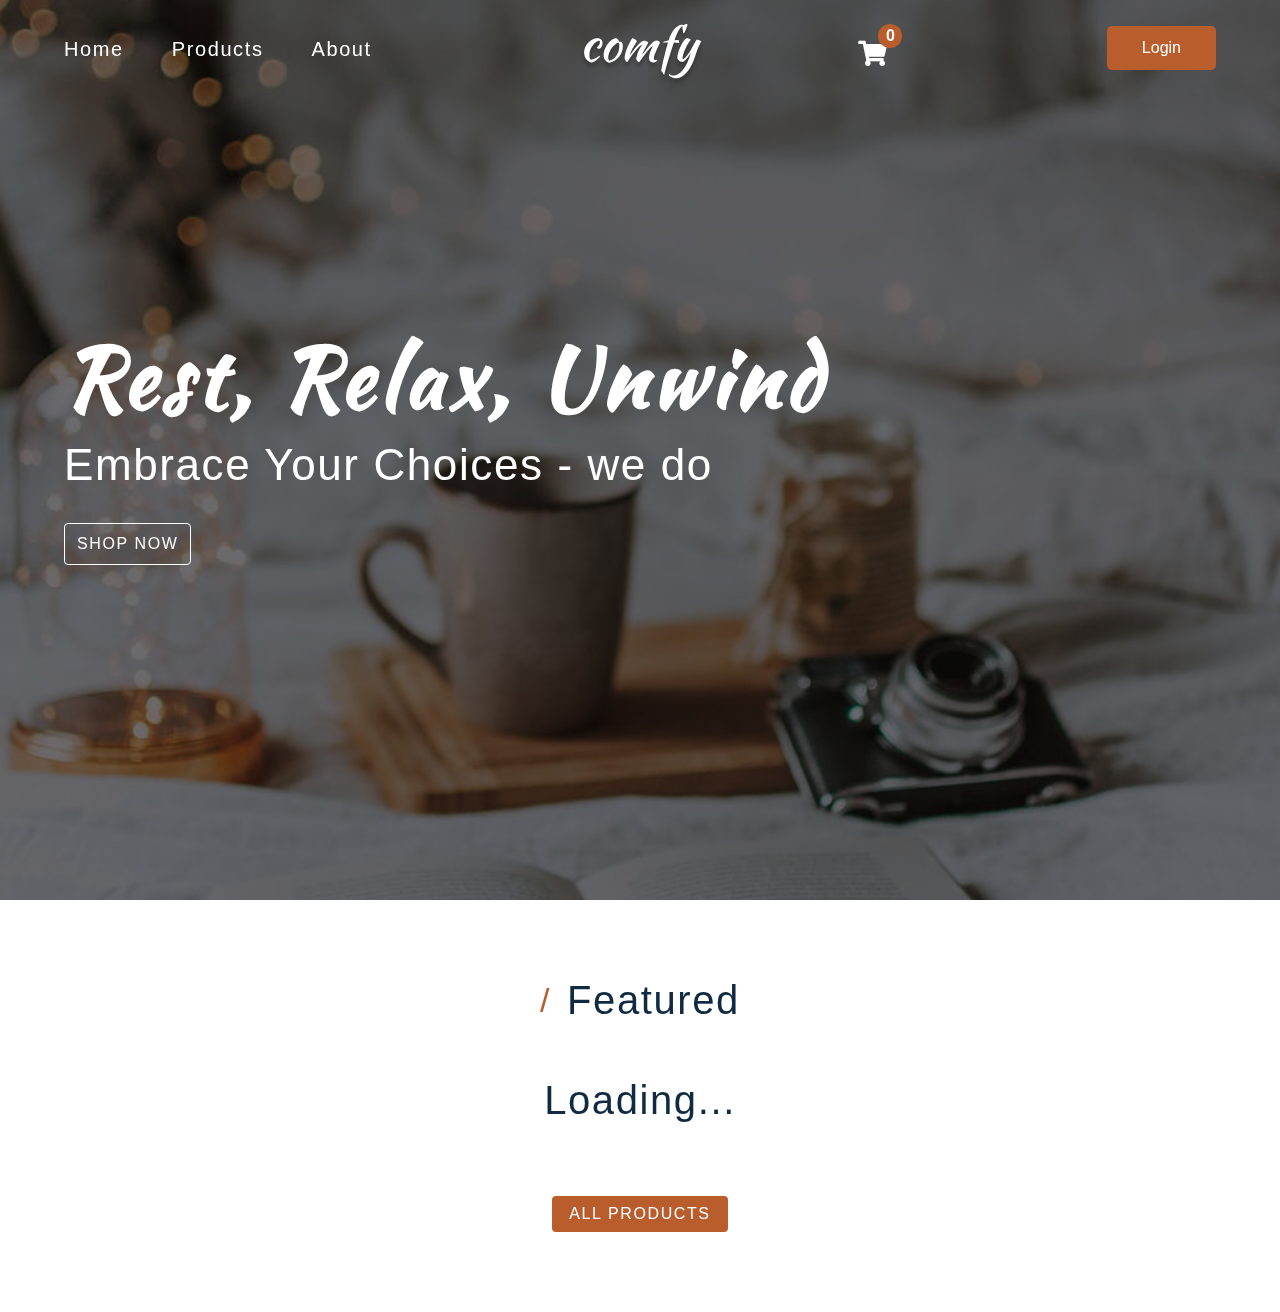
<file: index.html>
<!DOCTYPE html>
<html lang="en">
  <head>
    <meta charset="UTF-8" />
    <meta name="viewport" content="width=device-width, initial-scale=1.0" />
    <!-- font-awesome -->
    <link
      rel="stylesheet"
      href="https://cdnjs.cloudflare.com/ajax/libs/font-awesome/5.14.0/css/all.min.css"
    />

    <!-- styles css -->
    <link rel="stylesheet" href="styles.css" />
    <title>Home | Comfy</title>
  </head>
  <body>
    <!-- navbar -->
    <nav class="navbar">
      <div class="nav-center">
        <!-- links -->
        <button class="toggle-nav">
          <i class="fas fa-bars"></i>
        </button>
        <ul class="nav-links">
          <li>
            <a href="index.html" class="nav-link">Home</a>
          </li>
          <li>
            <a href="products.html" class="nav-link">Products</a>
          </li>
          <li>
            <a href="about.html" class="nav-link">About</a>
          </li>
        </ul>
        <!-- logo -->
        <a href="index.html"><img src="./images/logo-white.svg" class="nav-logo" alt="logo"></a>
        <!-- cart -->
        <div class="toggle-container">
          <button class="toggle-cart">
            <i class="fas fa-shopping-cart"></i>
          </button>
          <span class="cart-item-count">1</span>
        </div>
        <a class="login" href="login.html" target="_blank">Login</a>
      </div>
    </nav>

    <!-- hero -->
    <section class="hero">
      <div class="hero-container">
        <h1 class="text-slanted">
          rest, relax, unwind
        </h1>
        <h3>Embrace Your Choices - we do</h3>
        <a href="products.html" class="hero-btn">Shop Now</a>
      </div>
    </section>

    <!-- sidebar -->
    <div class="sidebar-overlay">
      <aside class="sidebar">
        <!-- close -->
        <button class="sidebar-close">
          <i class="fas fa-times"></i>
        </button>
        <!-- links --> 
        <ul class="sidebar-links">
          <li>
            <a href="index.html" class="sidebar-link">
              <i class="fas fa-home fa-fw"></i>
              home
            </a>
          </li>
          <li>
            <a href="products.html" class="sidebar-link">
              <i class="fas fa-couch fa-fw"></i>
              products
            </a>
          </li>
          <li>
            <a href="about.html" class="sidebar-link">
              <i class="fas fa-book fa-fw"></i>
              about
            </a>
          </li>
        </ul>
      </aside>
    </div>
    <!-- cart -->
    <div class="cart-overlay">
      <aside class="cart">
        <button class="cart-close">
          <i class="fas fa-times"></i>
        </button>
        <header>
          <h3 class="text-slanted">your bag</h3>
        </header>
        <!-- cart items -->
        <div class="cart-items">
          <!-- <article class="cart-item" data-id="">
            <img src="./images/main-bcg.jpeg" class="cart-item-img" alt="name">
            
            <div>
              <h4 class="cart-item-name">high-back bench</h4>
              <p class="cart-item-price">$13.99</p>
              <button class="cart-item-remove-btn">remove</button>
            </div>

           
            <div>
              <button class="cart-item-increase-btn">
                <i class="fas fa-chevron-up"></i>
              </button>
              <p class="cart-item-amount">1</p>
              <button class="cart-item-decrease-btn">
                <i class="fas fa-chevron-down"></i>
              </button>
            </div>
          </article> -->
        </div>
        <!-- footer -->
        <footer>
          <h3 class="cart-total text-slanted">total : $13.99</h3>
          <button class="cart-checkout btn">checkout</button>
        </footer>
      </aside>
    </div>

    <!-- featured products -->
    <section class="section featured">
      <div class="title">
        <h2><span>/</span>Featured</h2>
      </div>
      <div class="featured-center section-center">
        <h2 class="section-loading">loading...</h2>
        <!-- single product -->
        <!-- <article class="product">
          <div class="product-container">
            <img src="./images/main-bcg.jpeg" class="product-img img"alt="">
            
            <div class="product-icons">
              <a href="product.html?id=1" class="product-icon">
                <i class="fas fa-search"></i>
              </a>
              <button class="product-cart-btn product-icon" data-id="1">
                <i class="fas fa-shopping-cart"></i>
              </button>
            </div>
          </div>
          <footer>
            <p class="product-name">Name</p>
            <h4 class="product-price">$9.99</h4>
          </footer>
        </article> -->
        <!-- end single product -->
      </div>
      <a href="products.html" class="btn">All products</a>
    </section>
    <script type="module" src="index.js"></script>
  </body>
</html>
</file>
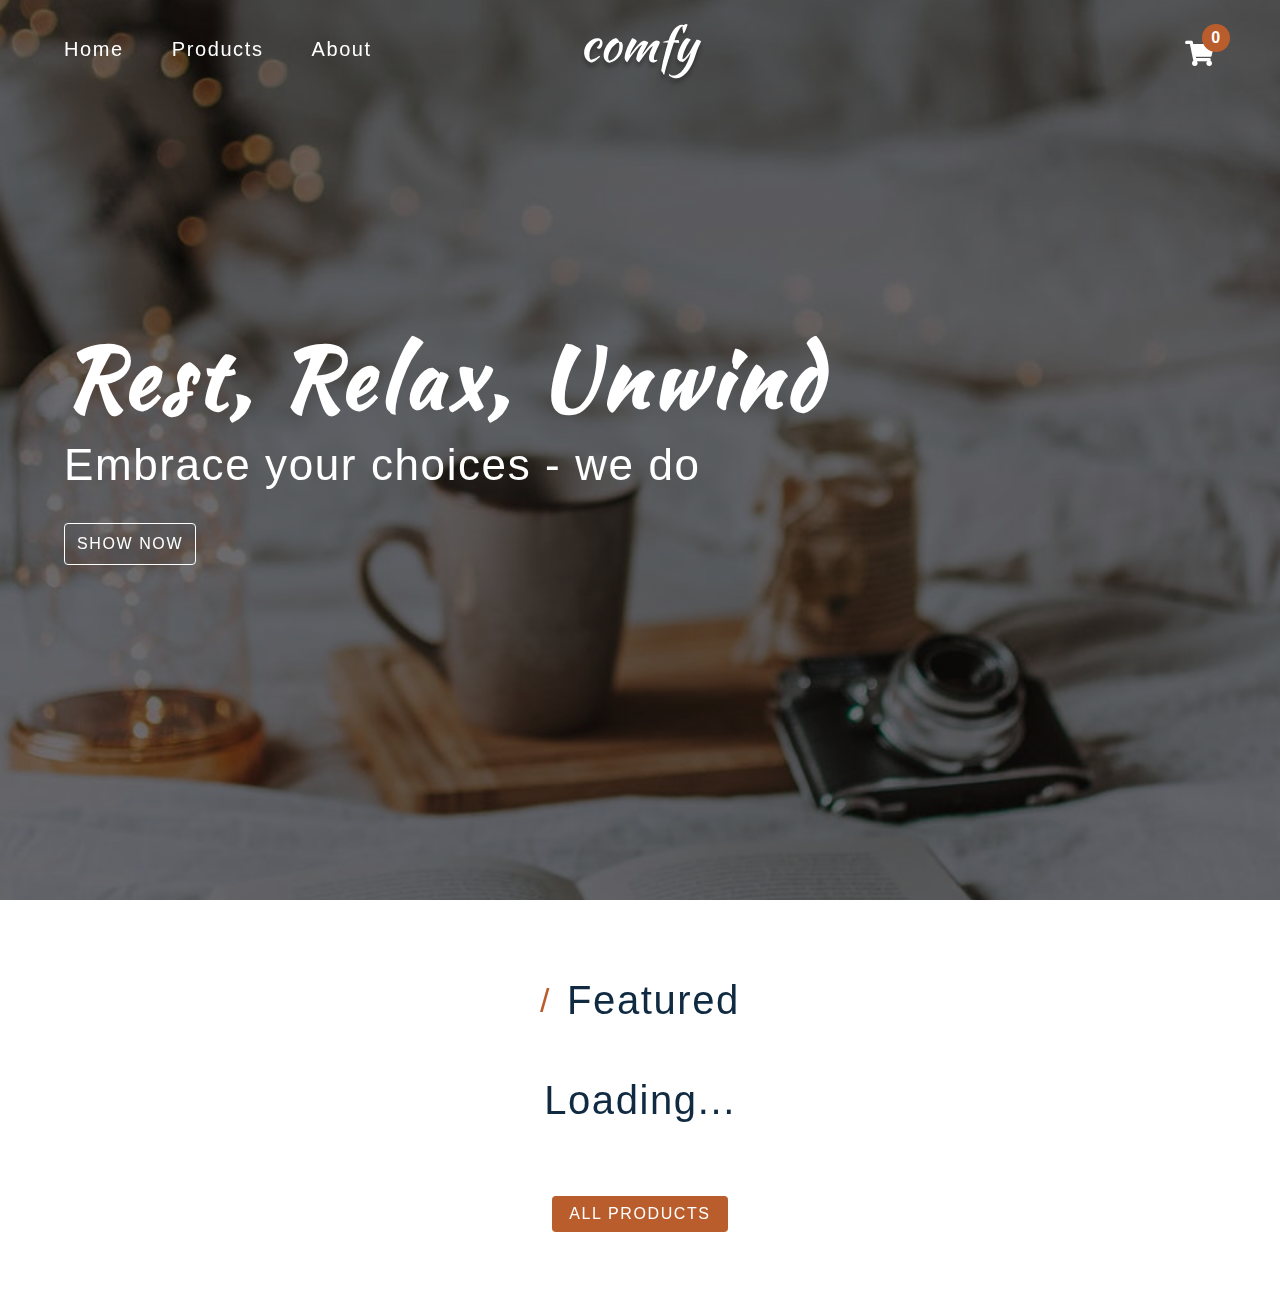
<file: final/index.html>
<!DOCTYPE html>
<html lang="en">
  <head>
    <meta charset="UTF-8" />
    <meta name="viewport" content="width=device-width, initial-scale=1.0" />
    <!-- font-awesome -->
    <link
      rel="stylesheet"
      href="https://cdnjs.cloudflare.com/ajax/libs/font-awesome/5.14.0/css/all.min.css"
    />

    <!-- styles css -->
    <link rel="stylesheet" href="styles.css" />
    <title>Home | Comfy</title>
  </head>
  <body>
    <!-- navbar -->
    <nav class="navbar">
      <div class="nav-center">
        <!-- links -->
        <div>
          <button class="toggle-nav">
            <i class="fas fa-bars"></i>
          </button>
          <ul class="nav-links">
            <li>
              <a href="index.html" class="nav-link">
                home
              </a>
            </li>
            <li>
              <a href="products.html" class="nav-link">
                products
              </a>
            </li>
            <li>
              <a href="about.html" class="nav-link">
                about
              </a>
            </li>
          </ul>
        </div>
        <!-- logo -->
        <img src="./images/logo-white.svg" class="nav-logo" alt="logo" />
        <!-- cart icon -->
        <div class="toggle-container">
          <button class="toggle-cart">
            <i class="fas fa-shopping-cart"></i>
          </button>
          <span class="cart-item-count">1</span>
        </div>
      </div>
    </nav>
    <!-- hero -->
    <section class="hero">
      <div class="hero-container">
        <h1 class="text-slanted">
          rest, relax, unwind
        </h1>
        <h3>Embrace your choices - we do</h3>
        <a href="products.html" class="hero-btn">
          show now
        </a>
      </div>
    </section>
    <!-- sidebar -->
    <div class="sidebar-overlay">
      <aside class="sidebar">
        <!-- close -->
        <button class="sidebar-close">
          <i class="fas fa-times"></i>
        </button>
        <!-- links -->
        <ul class="sidebar-links">
          <li>
            <a href="index.html" class="sidebar-link">
              <i class="fas fa-home fa-fw"></i>
              home
            </a>
          </li>
          <li>
            <a href="products.html" class="sidebar-link">
              <i class="fas fa-couch fa-fw"></i>
              products
            </a>
          </li>
          <li>
            <a href="about.html" class="sidebar-link">
              <i class="fas fa-book fa-fw"></i>
              about
            </a>
          </li>
        </ul>
      </aside>
    </div>
    <!-- cart -->
    <div class="cart-overlay">
      <aside class="cart">
        <button class="cart-close">
          <i class="fas fa-times"></i>
        </button>
        <header>
          <h3 class="text-slanted">your bag</h3>
        </header>
        <!-- cart items -->
        <div class="cart-items"></div>
        <!-- footer -->
        <footer>
          <h3 class="cart-total text-slanted">
            total : $12.99
          </h3>
          <button class="cart-checkout btn">checkout</button>
        </footer>
      </aside>
    </div>
    <!-- featured products -->
    <section class="section featured">
      <div class="title">
        <h2><span>/</span> featured</h2>
      </div>
      <div class="featured-center section-center">
        <h2 class="section-loading">
          loading...
        </h2>
        <!-- single product -->
        <!-- <article class="product">
          <div class="product-container">
            <img src="./images/main-bcg.jpeg" class="product-img img" alt="" />
           
            <div class="product-icons">
              <a href="product.html?id=1" class="product-icon">
                <i class="fas fa-search"></i>
              </a>
              <button class="product-cart-btn product-icon" data-id="1">
                <i class="fas fa-shopping-cart"></i>
              </button>
            </div>
          </div>
          <footer>
            <p class="product-name">name</p>
            <h4 class="product-price">$9.99</h4>
          </footer>
        </article> -->
        <!-- end of single product -->
      </div>
      <a href="products.html" class="btn">
        all products
      </a>
    </section>
    <script type="module" src="index.js"></script>
  </body>
</html>
</file>
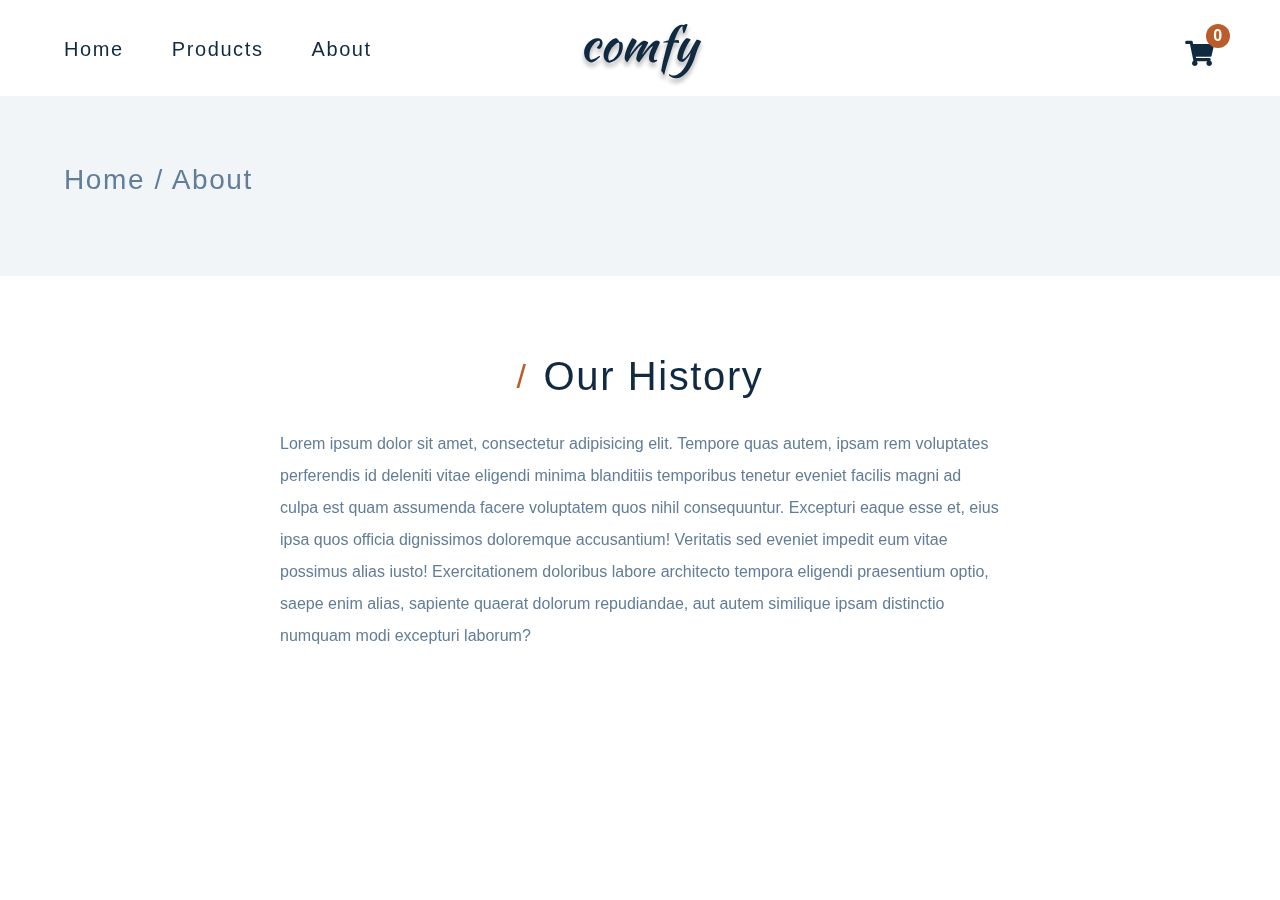
<file: about.html>
<!DOCTYPE html>
<html lang="en">
  <head>
    <meta charset="UTF-8" />
    <meta name="viewport" content="width=device-width, initial-scale=1.0" />
    <title>About | Comfy</title>
    <!-- font-awesome -->
    <link
      rel="stylesheet"
      href="https://cdnjs.cloudflare.com/ajax/libs/font-awesome/5.14.0/css/all.min.css"
    />

    <!-- styles css -->
    <link rel="stylesheet" href="styles.css" />
  </head>

  <body>
    <!-- navbar -->
    <nav class="navbar page">
      <div class="nav-center">
        <!-- links -->
        <button class="toggle-nav">
          <i class="fas fa-bars"></i>
        </button>
        <ul class="nav-links">
          <li>
            <a href="index.html" class="nav-link">Home</a>
          </li>
          <li>
            <a href="products.html" class="nav-link">Products</a>
          </li>
          <li>
            <a href="about.html" class="nav-link">About</a>
          </li>
        </ul>
        <!-- logo -->
        <a href="index.html"><img src="./images/logo-black.svg" class="nav-logo" alt="logo"></a>
        <!-- cart -->
        <div class="toggle-container">
          <button class="toggle-cart">
            <i class="fas fa-shopping-cart"></i>
          </button>
          <span class="cart-item-count">1</span>
        </div>
      </div>
    </nav>

    <!-- hero -->
    <section class="page-hero">
      <div class="section-center">
        <h3 class="page-hero-title">Home / About</h3>
      </div>
    </section>

    <!-- sidebar -->
    <div class="sidebar-overlay">
      <aside class="sidebar">
        <!-- close -->
        <button class="sidebar-close">
          <i class="fas fa-times"></i>
        </button>
        <!-- links --> 
        <ul class="sidebar-links">
          <li>
            <a href="index.html" class="sidebar-link">
              <i class="fas fa-home fa-fw"></i>
              home
            </a>
          </li>
          <li>
            <a href="products.html" class="sidebar-link">
              <i class="fas fa-couch fa-fw"></i>
              products
            </a>
          </li>
          <li>
            <a href="about.html" class="sidebar-link">
              <i class="fas fa-book fa-fw"></i>
              about
            </a>
          </li>
        </ul>
      </aside>
    </div>
    <!-- cart -->
    <div class="cart-overlay">
      <aside class="cart">
        <button class="cart-close">
          <i class="fas fa-times"></i>
        </button>
        <header>
          <h3 class="text-slanted">your bag</h3>
        </header>
        <!-- cart items -->
        <div class="cart-items">
          
          <!-- <article class="cart-item" data-id="">
            <img src="./images/main-bcg.jpeg" class="cart-item-img" alt="name">
            
            <div>
              <h4 class="cart-item-name">high-back bench</h4>
              <p class="cart-item-price">$13.99</p>
              <button class="cart-item-remove-btn">remove</button>
            </div>

           
            <div>
              <button class="cart-item-increase-btn">
                <i class="fas fa-chevron-up"></i>
              </button>
              <p class="cart-item-amount">1</p>
              <button class="cart-item-decrease-btn">
                <i class="fas fa-chevron-down"></i>
              </button>
            </div>
          </article> -->
          
        </div>
        <!-- footer -->
        <footer>
          <h3 class="cart-total text-slanted">total : $13.99</h3>
          <button class="cart-checkout btn">checkout</button>
        </footer>
      </aside>
    </div>

    <section class="section section-center about-page">
      <div class="title">
        <h2><span>/</span>our history</h2>
      </div>
      <p class="about-text">
        Lorem ipsum dolor sit amet, consectetur adipisicing elit. Tempore quas autem, ipsam rem voluptates perferendis id deleniti vitae eligendi minima blanditiis temporibus tenetur eveniet facilis magni ad culpa est quam assumenda facere voluptatem quos nihil consequuntur. Excepturi eaque esse et, eius ipsa quos officia dignissimos doloremque accusantium! Veritatis sed eveniet impedit eum vitae possimus alias iusto! Exercitationem doloribus labore architecto tempora eligendi praesentium optio, saepe enim alias, sapiente quaerat dolorum repudiandae, aut autem similique ipsam distinctio numquam modi excepturi laborum?
      </p>
    </section>
    <script type="module" src="./src/pages/about.js"></script>
  </body>
</html>
</file>
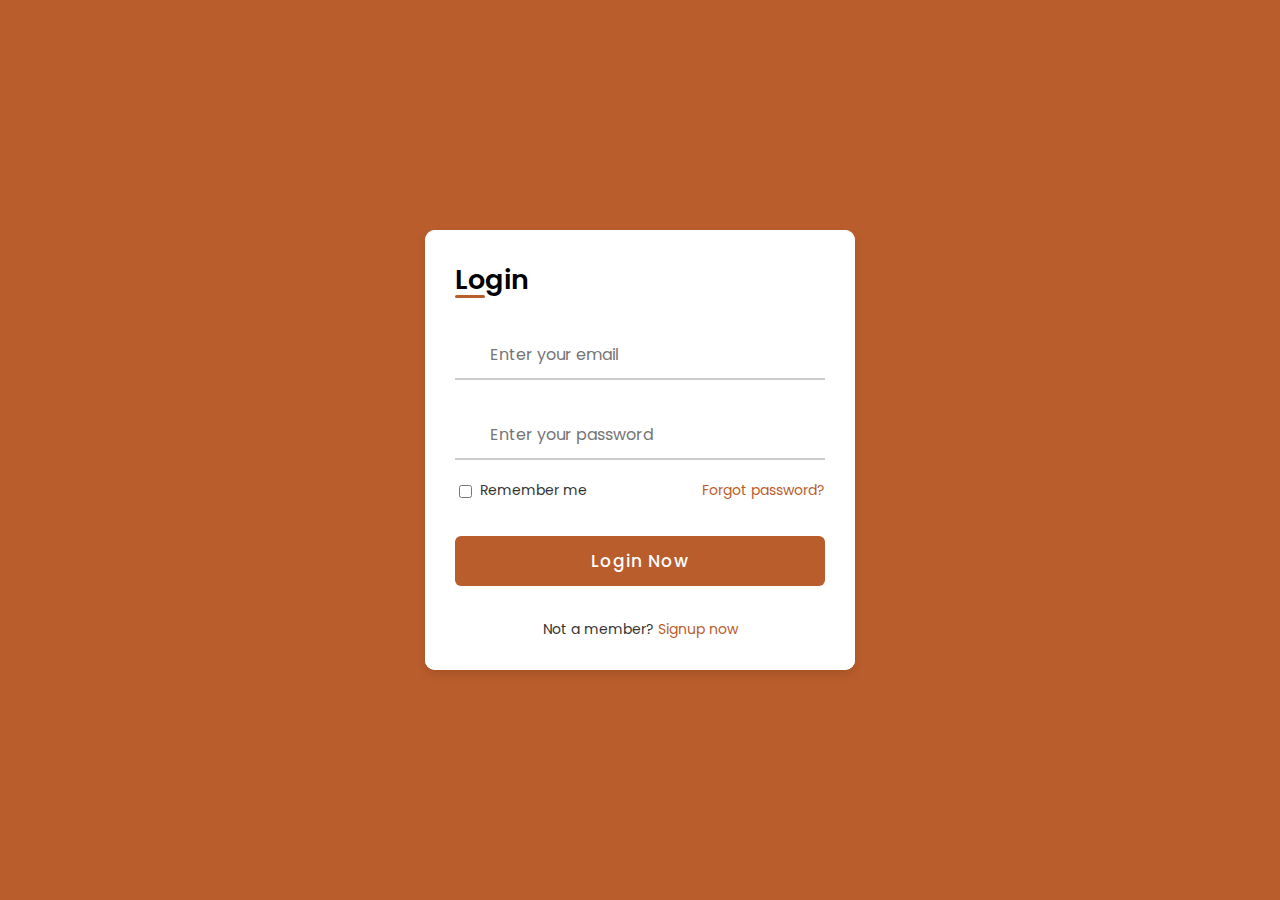
<file: login.html>
<!DOCTYPE html>
<html lang="en">
<head>
    <meta charset="UTF-8">
    <meta http-equiv="X-UA-Compatible" content="IE=edge">
    <meta name="viewport" content="width=device-width, initial-scale=1.0">
    <link rel="stylesheet" href="https://unicons.iconscout.com/release/v4.0.0/css/line.css">
    <link rel="stylesheet" href="login.css">
</head>
<body>
    <div class="container">
        <div class="forms">
            <div class="form login">
                <span class="title">Login</span>

                <form action="#">
                    <div class="input-field">
                        <input type="text" placeholder="Enter your email" required>
                        <i class="uil uil-envelope icon"></i>
                    </div>
                    <div class="input-field">
                        <input type="password" class="password" placeholder="Enter your password" required>
                        <i class="uil uil-lock icon"></i>
                        <i class="uil uil-eye-slash showHidePw"></i>
                    </div>

                    <div class="checkbox-text">
                        <div class="checkbox-content">
                            <input type="checkbox" id="logCheck">
                            <label for="logCheck" class="text">Remember me</label>
                        </div>
                        
                        <a href="#" class="text">Forgot password?</a>
                    </div>

                    <div class="input-field button">
                        <input type="button" value="Login Now">
                    </div>
                </form>

                <div class="login-signup">
                    <span class="text">Not a member?
                        <a href="#" class="text signup-link">Signup now</a>
                    </span>
                </div>
            </div>

            <!-- Registration Form -->
            <div class="form signup">
                <span class="title">Registration</span>

                <form action="#">
                    <div class="input-field">
                        <input type="text" placeholder="Enter your name" required>
                        <i class="uil uil-user"></i>
                    </div>
                    <div class="input-field">
                        <input type="text" placeholder="Enter your email" required>
                        <i class="uil uil-envelope icon"></i>
                    </div>
                    <div class="input-field">
                        <input type="password" class="password" placeholder="Create a password" required>
                        <i class="uil uil-lock icon"></i>
                    </div>
                    <div class="input-field">
                        <input type="password" class="password" placeholder="Confirm a password" required>
                        <i class="uil uil-lock icon"></i>
                        <i class="uil uil-eye-slash showHidePw"></i>
                    </div>

                    <div class="checkbox-text">
                        <div class="checkbox-content">
                            <input type="checkbox" id="sigCheck">
                            <label for="sigCheck" class="text">Remember me</label>
                        </div>
                        
                        <a href="#" class="text">Forgot password?</a>
                    </div>

                    <div class="input-field button">
                        <input type="button" value="Login Now">
                    </div>
                </form>

                <div class="login-signup">
                    <span class="text">Not a member?
                        <a href="#" class="text login-link">Signup now</a>
                    </span>
                </div>
            </div>
        </div>
    </div>
    <script src="login.js"></script>
</body>
</html>
</file>
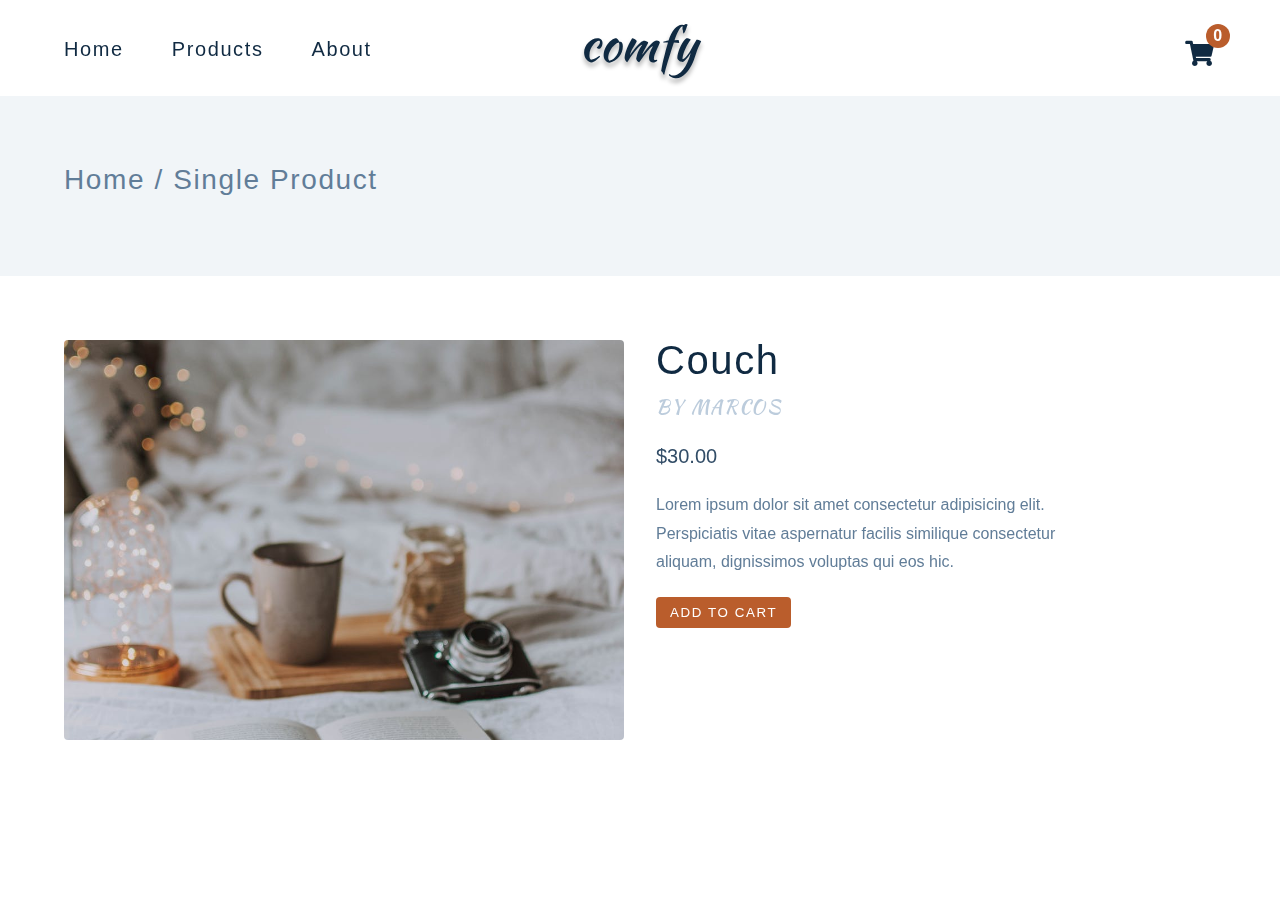
<file: product.html>
<!DOCTYPE html>
<html lang="en">
  <head>
    <meta charset="UTF-8" />
    <meta name="viewport" content="width=device-width, initial-scale=1.0" />
    <title>Single Product</title>
    <!-- font-awesome -->
    <link
      rel="stylesheet"
      href="https://cdnjs.cloudflare.com/ajax/libs/font-awesome/5.14.0/css/all.min.css"
    />

    <!-- styles css -->
    <link rel="stylesheet" href="styles.css" />
  </head>
  <body>
    <nav class="navbar page">
      <div class="nav-center">
        <!-- links -->
        <button class="toggle-nav">
          <i class="fas fa-bars"></i>
        </button>
        <ul class="nav-links">
          <li>
            <a href="index.html" class="nav-link">Home</a>
          </li>
          <li>
            <a href="products.html" class="nav-link">Products</a>
          </li>
          <li>
            <a href="about.html" class="nav-link">About</a>
          </li>
        </ul>
        <!-- logo -->
        <a href="index.html"><img src="./images/logo-black.svg" class="nav-logo" alt="logo"></a>
        <!-- cart -->
        <div class="toggle-container">
          <button class="toggle-cart">
            <i class="fas fa-shopping-cart"></i>
          </button>
          <span class="cart-item-count">1</span>
        </div>
      </div>
    </nav>

    <!-- hero -->
    <section class="page-hero">
      <div class="section-center">
        <h3 class="page-hero-title">Home / Single Product</h3>
      </div>
    </section>

    <!-- sidebar -->
    <div class="sidebar-overlay">
      <aside class="sidebar">
        <!-- close -->
        <button class="sidebar-close">
          <i class="fas fa-times"></i>
        </button>
        <!-- links --> 
        <ul class="sidebar-links">
          <li>
            <a href="index.html" class="sidebar-link">
              <i class="fas fa-home fa-fw"></i>
              home
            </a>
          </li>
          <li>
            <a href="products.html" class="sidebar-link">
              <i class="fas fa-couch fa-fw"></i>
              products
            </a>
          </li>
          <li>
            <a href="about.html" class="sidebar-link">
              <i class="fas fa-book fa-fw"></i>
              about
            </a>
          </li>
        </ul>
      </aside>
    </div>
    <!-- cart -->
    <div class="cart-overlay">
      <aside class="cart">
        <button class="cart-close">
          <i class="fas fa-times"></i>
        </button>
        <header>
          <h3 class="text-slanted">your bag</h3>
        </header>
        <!-- cart items -->
        <div class="cart-items">
          <!-- <article class="cart-item" data-id="">
            <img src="./images/main-bcg.jpeg" class="cart-item-img" alt="name">
            
            <div>
              <h4 class="cart-item-name">high-back bench</h4>
              <p class="cart-item-price">$13.99</p>
              <button class="cart-item-remove-btn">remove</button>
            </div>

           
            <div>
              <button class="cart-item-increase-btn">
                <i class="fas fa-chevron-up"></i>
              </button>
              <p class="cart-item-amount">1</p>
              <button class="cart-item-decrease-btn">
                <i class="fas fa-chevron-down"></i>
              </button>
            </div>
          </article> -->
        </div>
        <!-- footer -->
        <footer>
          <h3 class="cart-total text-slanted">total : $13.99</h3>
          <button class="cart-checkout btn">checkout</button>
        </footer>
      </aside>
    </div>
    <!-- product info  -->
    <section class="single-product">
      <div class="section-center single-product-center">
        <img src="./images/main-bcg.jpeg" class="single-product-img img" alt="">
        <article class="single-product-info">
          <div>
            <h2 class="single-product-title">couch</h2>
            <p class="single-product-company text-slanted">by marcos</p>
            <p class="single-product-price">$30.00</p>
            <div class="single-product-colors"></div>
            <p class="single-product-desc">Lorem ipsum dolor sit amet consectetur adipisicing elit. Perspiciatis vitae aspernatur facilis similique consectetur aliquam, dignissimos voluptas qui eos hic.</p>
            <button class="addToCartBtn btn" data-id="id">add to cart</button>
          </div>
        </article>
      </div>
    </section>
    <div class="page-loading">
      <h2>Loading...</h2>
    </div>
    <script type="module" src="./src/pages/product.js"></script>
  </body>
</html>
</file>
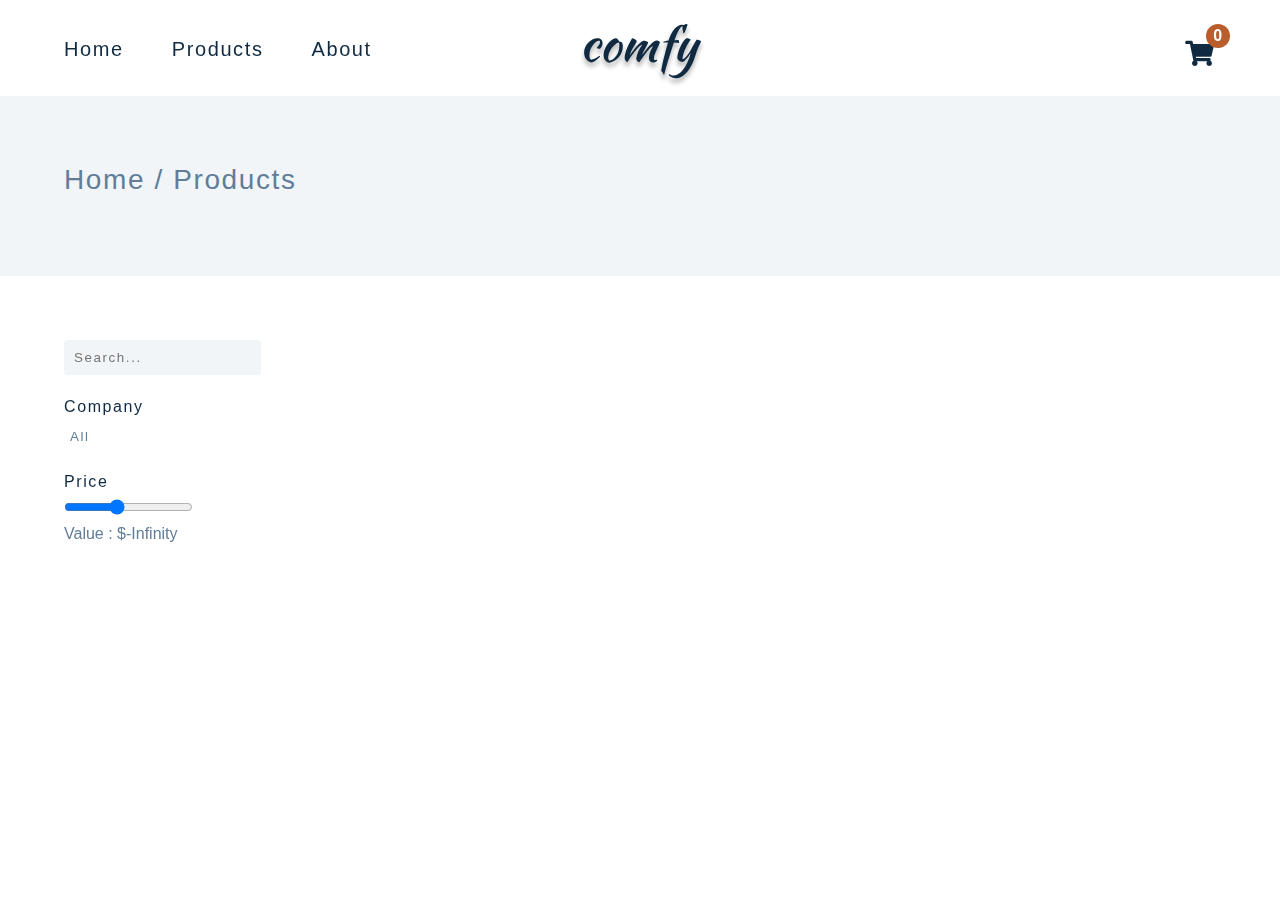
<file: products.html>
<!DOCTYPE html>
<html lang="en">
  <head>
    <meta charset="UTF-8" />
    <meta name="viewport" content="width=device-width, initial-scale=1.0" />
    <title>Products | Comfy</title>
    <!-- font-awesome -->
    <link
      rel="stylesheet"
      href="https://cdnjs.cloudflare.com/ajax/libs/font-awesome/5.14.0/css/all.min.css"
    />

    <!-- styles css -->
    <link rel="stylesheet" href="styles.css" />
  </head>
  <body>
        <!-- navbar -->
        <nav class="navbar page">
          <div class="nav-center">
            <!-- links -->
            <button class="toggle-nav">
              <i class="fas fa-bars"></i>
            </button>
            <ul class="nav-links">
              <li>
                <a href="index.html" class="nav-link">Home</a>
              </li>
              <li>
                <a href="products.html" class="nav-link">Products</a>
              </li>
              <li>
                <a href="about.html" class="nav-link">About</a>
              </li>
            </ul>
            <!-- logo -->
            <a href="index.html"><img src="./images/logo-black.svg" class="nav-logo" alt="logo"></a>
            <!-- cart -->
            <div class="toggle-container">
              <button class="toggle-cart">
                <i class="fas fa-shopping-cart"></i>
              </button>
              <span class="cart-item-count">1</span>
            </div>
          </div>
        </nav>
    
        <!-- hero -->
        <section class="page-hero">
          <div class="section-center">
            <h3 class="page-hero-title">Home / Products</h3>
          </div>
        </section>
    
        <!-- sidebar -->
        <div class="sidebar-overlay">
          <aside class="sidebar">
            <!-- close -->
            <button class="sidebar-close">
              <i class="fas fa-times"></i>
            </button>
            <!-- links --> 
            <ul class="sidebar-links">
              <li>
                <a href="index.html" class="sidebar-link">
                  <i class="fas fa-home fa-fw"></i>
                  home
                </a>
              </li>
              <li>
                <a href="products.html" class="sidebar-link">
                  <i class="fas fa-couch fa-fw"></i>
                  products
                </a>
              </li>
              <li>
                <a href="about.html" class="sidebar-link">
                  <i class="fas fa-book fa-fw"></i>
                  about
                </a>
              </li>
            </ul>
          </aside>
        </div>
        <!-- cart -->
        <div class="cart-overlay">
          <aside class="cart">
            <button class="cart-close">
              <i class="fas fa-times"></i>
            </button>
            <header>
              <h3 class="text-slanted">your bag</h3>
            </header>
            <!-- cart items -->
            <div class="cart-items">
              <!-- <article class="cart-item" data-id="">
            <img src="./images/main-bcg.jpeg" class="cart-item-img" alt="name">
            
            <div>
              <h4 class="cart-item-name">high-back bench</h4>
              <p class="cart-item-price">$13.99</p>
              <button class="cart-item-remove-btn">remove</button>
            </div>

           
            <div>
              <button class="cart-item-increase-btn">
                <i class="fas fa-chevron-up"></i>
              </button>
              <p class="cart-item-amount">1</p>
              <button class="cart-item-decrease-btn">
                <i class="fas fa-chevron-down"></i>
              </button>
            </div>
          </article> -->
            </div>
            <!-- footer -->
            <footer>
              <h3 class="cart-total text-slanted">total : $13.99</h3>
              <button class="cart-checkout btn">checkout</button>
            </footer>
          </aside>
        </div>
    
        <!-- products -->
        <section class="products">
          <!-- filters -->
          <div class="filters">
            <div class="filters-container">
              <!-- search  -->
              <form class="input-form">
                <input type="text" class="search-input" placeholder="Search...">
              </form>
              <!-- categories -->
              <h4>Company</h4>
              <article class="companies">
                <button class="company-btn">all</button>
                <button class="company-btn">ikea</button>
              </article>
              <!-- price  -->
              <h4>price</h4>
              <form class="price-form">
                <input type="range" class="price-filter" min="0" value="50" max="80">
              </form>
              <p class="price-value"></p>
            </div>
          </div>
          <!-- products  -->
          <div class="products-container"></div>
        </section>
        <!-- page loading  -->
        <div class="page-loading">
          <h2>Loading...</h2>
        </div>
    <script type="module" src="./src/pages/products.js"></script>
  </body>
</html>
</file>
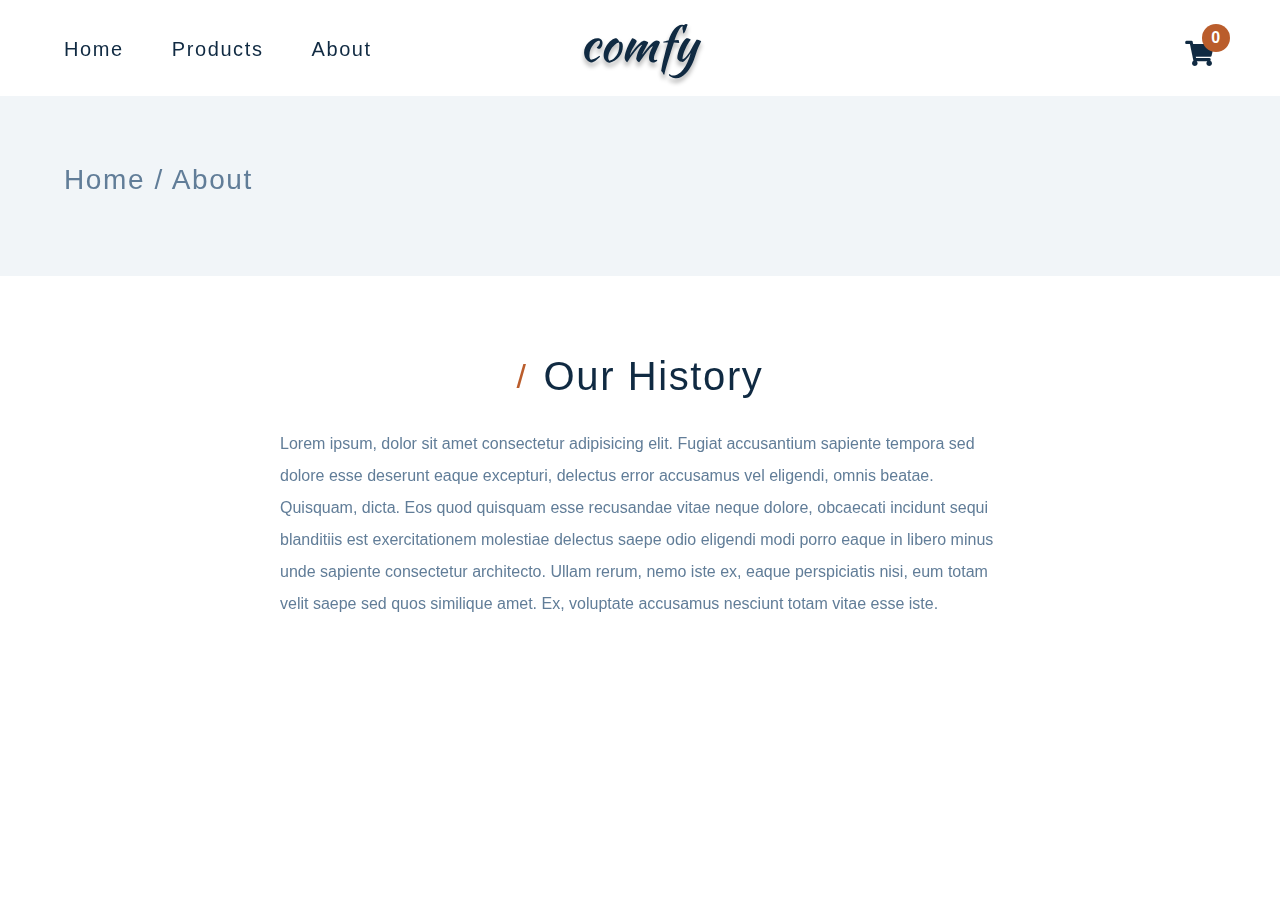
<file: final/about.html>
<!DOCTYPE html>
<html lang="en">
  <head>
    <meta charset="UTF-8" />
    <meta name="viewport" content="width=device-width, initial-scale=1.0" />
    <title>About | Comfy</title>
    <!-- font-awesome -->
    <link
      rel="stylesheet"
      href="https://cdnjs.cloudflare.com/ajax/libs/font-awesome/5.14.0/css/all.min.css"
    />

    <!-- styles css -->
    <link rel="stylesheet" href="styles.css" />
  </head>

  <body>
    <!-- navbar -->
    <nav class="navbar page">
      <div class="nav-center">
        <!-- links -->
        <div>
          <button class="toggle-nav">
            <i class="fas fa-bars"></i>
          </button>
          <ul class="nav-links">
            <li>
              <a href="index.html" class="nav-link">
                home
              </a>
            </li>
            <li>
              <a href="products.html" class="nav-link">
                products
              </a>
            </li>
            <li>
              <a href="about.html" class="nav-link">
                about
              </a>
            </li>
          </ul>
        </div>
        <!-- logo -->
        <img src="./images/logo-black.svg" class="nav-logo" alt="logo" />
        <!-- cart icon -->
        <div class="toggle-container">
          <button class="toggle-cart">
            <i class="fas fa-shopping-cart"></i>
          </button>
          <span class="cart-item-count">1</span>
        </div>
      </div>
    </nav>
    <!-- hero -->
    <section class="page-hero">
      <div class="section-center">
        <h3 class="page-hero-title">Home / About</h3>
      </div>
    </section>
    <!-- sidebar -->
    <div class="sidebar-overlay">
      <aside class="sidebar">
        <!-- close -->
        <button class="sidebar-close">
          <i class="fas fa-times"></i>
        </button>
        <!-- links -->
        <ul class="sidebar-links">
          <li>
            <a href="index.html" class="sidebar-link">
              <i class="fas fa-home fa-fw"></i>
              home
            </a>
          </li>
          <li>
            <a href="products.html" class="sidebar-link">
              <i class="fas fa-couch fa-fw"></i>
              products
            </a>
          </li>
          <li>
            <a href="about.html" class="sidebar-link">
              <i class="fas fa-book fa-fw"></i>
              about
            </a>
          </li>
        </ul>
      </aside>
    </div>
    <!-- cart -->
    <div class="cart-overlay">
      <aside class="cart">
        <button class="cart-close">
          <i class="fas fa-times"></i>
        </button>
        <header>
          <h3 class="text-slanted">your bag</h3>
        </header>
        <!-- cart items -->
        <div class="cart-items"></div>
        <!-- footer -->
        <footer>
          <h3 class="cart-total text-slanted">
            total : $12.99
          </h3>
          <button class="cart-checkout btn">checkout</button>
        </footer>
      </aside>
    </div>
    <!-- about -->
    <section class="section section-center about-page">
      <div class="title">
        <h2><span>/</span> our history</h2>
      </div>
      <p class="about-text">
        Lorem ipsum, dolor sit amet consectetur adipisicing elit. Fugiat
        accusantium sapiente tempora sed dolore esse deserunt eaque excepturi,
        delectus error accusamus vel eligendi, omnis beatae. Quisquam, dicta.
        Eos quod quisquam esse recusandae vitae neque dolore, obcaecati incidunt
        sequi blanditiis est exercitationem molestiae delectus saepe odio
        eligendi modi porro eaque in libero minus unde sapiente consectetur
        architecto. Ullam rerum, nemo iste ex, eaque perspiciatis nisi, eum
        totam velit saepe sed quos similique amet. Ex, voluptate accusamus
        nesciunt totam vitae esse iste.
      </p>
    </section>
    <script type="module" src="./src/pages/about.js"></script>
  </body>
</html>
</file>
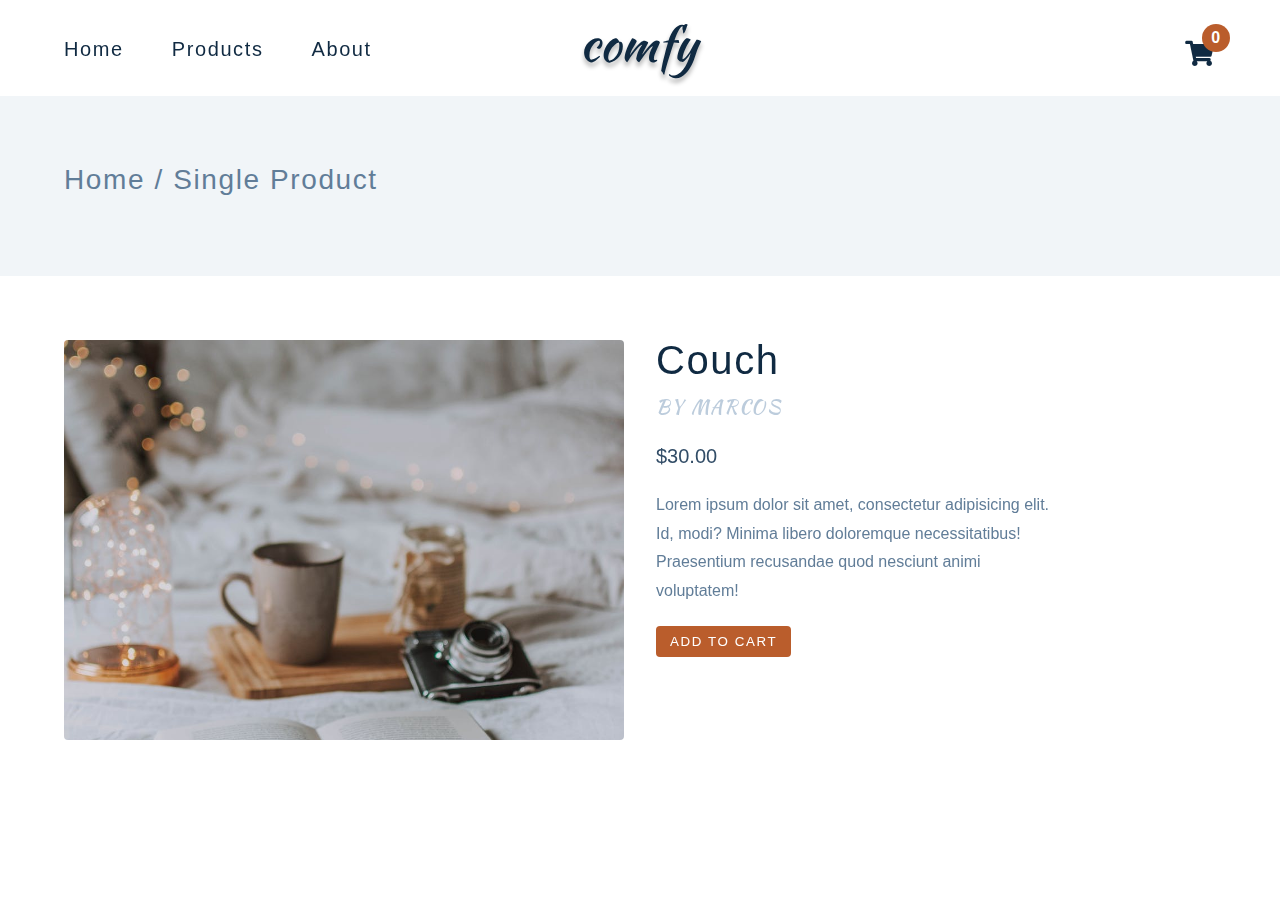
<file: final/product.html>
<!DOCTYPE html>
<html lang="en">
  <head>
    <meta charset="UTF-8" />
    <meta name="viewport" content="width=device-width, initial-scale=1.0" />
    <title>Single Product</title>
    <!-- font-awesome -->
    <link
      rel="stylesheet"
      href="https://cdnjs.cloudflare.com/ajax/libs/font-awesome/5.14.0/css/all.min.css"
    />

    <!-- styles css -->
    <link rel="stylesheet" href="styles.css" />
  </head>
  <body>
    <!-- navbar -->
    <nav class="navbar page">
      <div class="nav-center">
        <!-- links -->
        <div>
          <button class="toggle-nav">
            <i class="fas fa-bars"></i>
          </button>
          <ul class="nav-links">
            <li>
              <a href="index.html" class="nav-link">
                home
              </a>
            </li>
            <li>
              <a href="products.html" class="nav-link">
                products
              </a>
            </li>
            <li>
              <a href="about.html" class="nav-link">
                about
              </a>
            </li>
          </ul>
        </div>
        <!-- logo -->
        <img src="./images/logo-black.svg" class="nav-logo" alt="logo" />
        <!-- cart icon -->
        <div class="toggle-container">
          <button class="toggle-cart">
            <i class="fas fa-shopping-cart"></i>
          </button>
          <span class="cart-item-count">1</span>
        </div>
      </div>
    </nav>
    <!-- hero -->
    <section class="page-hero">
      <div class="section-center">
        <h3 class="page-hero-title">Home / Single Product</h3>
      </div>
    </section>
    <!-- sidebar -->
    <div class="sidebar-overlay">
      <aside class="sidebar">
        <!-- close -->
        <button class="sidebar-close">
          <i class="fas fa-times"></i>
        </button>
        <!-- links -->
        <ul class="sidebar-links">
          <li>
            <a href="index.html" class="sidebar-link">
              <i class="fas fa-home fa-fw"></i>
              home
            </a>
          </li>
          <li>
            <a href="products.html" class="sidebar-link">
              <i class="fas fa-couch fa-fw"></i>
              products
            </a>
          </li>
          <li>
            <a href="about.html" class="sidebar-link">
              <i class="fas fa-book fa-fw"></i>
              about
            </a>
          </li>
        </ul>
      </aside>
    </div>
    <!-- cart -->
    <div class="cart-overlay">
      <aside class="cart">
        <button class="cart-close">
          <i class="fas fa-times"></i>
        </button>
        <header>
          <h3 class="text-slanted">your bag</h3>
        </header>
        <!-- cart items -->
        <div class="cart-items"></div>
        <!-- footer -->
        <footer>
          <h3 class="cart-total text-slanted">
            total : $12.99
          </h3>
          <button class="cart-checkout btn">checkout</button>
        </footer>
      </aside>
    </div>
    <!-- product info -->
    <section class="single-product">
      <div class="section-center single-product-center">
        <img
          src="./images/main-bcg.jpeg"
          class="single-product-img img"
          alt=""
        />
        <article class="single-product-info">
          <div>
            <h2 class="single-product-title">couch</h2>
            <p class="single-product-company text-slanted">
              by marcos
            </p>
            <p class="single-product-price">$30.00</p>
            <div class="single-product-colors"></div>
            <p class="single-product-desc">
              Lorem ipsum dolor sit amet, consectetur adipisicing elit. Id,
              modi? Minima libero doloremque necessitatibus! Praesentium
              recusandae quod nesciunt animi voluptatem!
            </p>
            <button class="addToCartBtn btn" data-id="id">
              add to cart
            </button>
          </div>
        </article>
      </div>
    </section>
    <div class="page-loading">
      <h2>loading...</h2>
    </div>
    <script type="module" src="./src/pages/product.js"></script>
  </body>
</html>
</file>
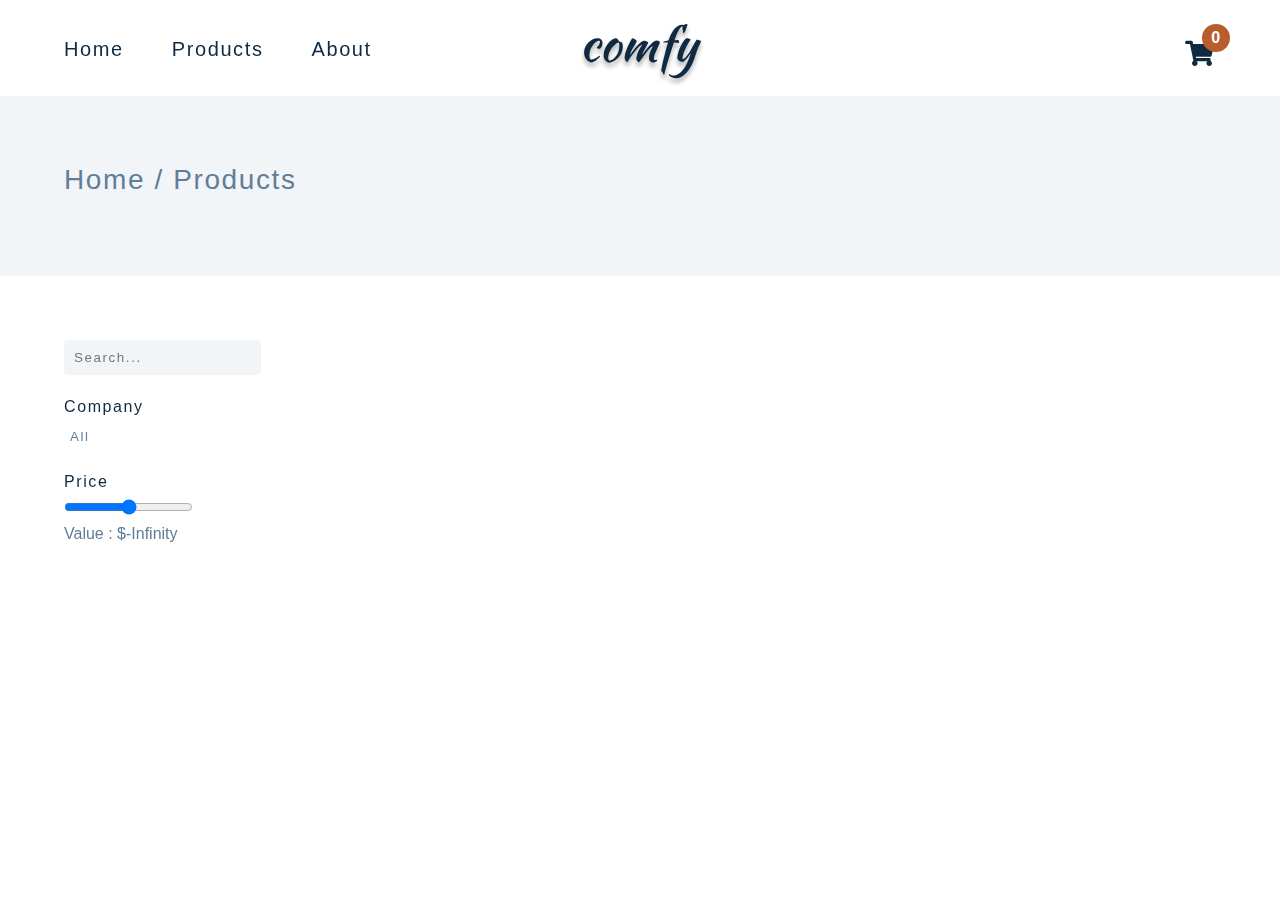
<file: final/products.html>
<!DOCTYPE html>
<html lang="en">
  <head>
    <meta charset="UTF-8" />
    <meta name="viewport" content="width=device-width, initial-scale=1.0" />
    <title>Products | Comfy</title>
    <!-- font-awesome -->
    <link
      rel="stylesheet"
      href="https://cdnjs.cloudflare.com/ajax/libs/font-awesome/5.14.0/css/all.min.css"
    />

    <!-- styles css -->
    <link rel="stylesheet" href="styles.css" />
  </head>
  <body>
    <!-- navbar -->
    <nav class="navbar page">
      <div class="nav-center">
        <!-- links -->
        <div>
          <button class="toggle-nav">
            <i class="fas fa-bars"></i>
          </button>
          <ul class="nav-links">
            <li>
              <a href="index.html" class="nav-link">
                home
              </a>
            </li>
            <li>
              <a href="products.html" class="nav-link">
                products
              </a>
            </li>
            <li>
              <a href="about.html" class="nav-link">
                about
              </a>
            </li>
          </ul>
        </div>
        <!-- logo -->
        <img src="./images/logo-black.svg" class="nav-logo" alt="logo" />
        <!-- cart icon -->
        <div class="toggle-container">
          <button class="toggle-cart">
            <i class="fas fa-shopping-cart"></i>
          </button>
          <span class="cart-item-count">1</span>
        </div>
      </div>
    </nav>
    <!-- hero -->
    <section class="page-hero">
      <div class="section-center">
        <h3 class="page-hero-title">Home / Products</h3>
      </div>
    </section>
    <!-- sidebar -->
    <div class="sidebar-overlay">
      <aside class="sidebar">
        <!-- close -->
        <button class="sidebar-close">
          <i class="fas fa-times"></i>
        </button>
        <!-- links -->
        <ul class="sidebar-links">
          <li>
            <a href="index.html" class="sidebar-link">
              <i class="fas fa-home fa-fw"></i>
              home
            </a>
          </li>
          <li>
            <a href="products.html" class="sidebar-link">
              <i class="fas fa-couch fa-fw"></i>
              products
            </a>
          </li>
          <li>
            <a href="about.html" class="sidebar-link">
              <i class="fas fa-book fa-fw"></i>
              about
            </a>
          </li>
        </ul>
      </aside>
    </div>
    <!-- cart -->
    <div class="cart-overlay">
      <aside class="cart">
        <button class="cart-close">
          <i class="fas fa-times"></i>
        </button>
        <header>
          <h3 class="text-slanted">your bag</h3>
        </header>
        <!-- cart items -->
        <div class="cart-items"></div>
        <!-- footer -->
        <footer>
          <h3 class="cart-total text-slanted">
            total : $12.99
          </h3>
          <button class="cart-checkout btn">checkout</button>
        </footer>
      </aside>
    </div>
    <!-- products -->
    <section class="products">
      <!-- filters -->
      <div class="filters">
        <div class="filters-container">
          <!-- search -->
          <form class="input-form">
            <input type="text" class="search-input" placeholder="search..." />
          </form>
          <!-- categories -->
          <h4>Company</h4>
          <article class="companies">
            <button class="company-btn">all</button>
            <button class="company-btn">ikea</button>
          </article>
          <!-- price -->
          <h4>Price</h4>
          <form class="price-form">
            <input
              type="range"
              class="price-filter"
              min="0"
              value="50"
              max="100"
            />
          </form>
          <p class="price-value"></p>
        </div>
      </div>
      <!-- products -->
      <div class="products-container"></div>
    </section>
    <!-- page loading -->
    <div class="page-loading">
      <h2>Loading...</h2>
    </div>
    <script type="module" src="./src/pages/products.js"></script>
  </body>
</html>
</file>
<file: styles.css>
@import url('https://fonts.googleapis.com/css2?family=Kaushan+Script&display=swap');
/*
=============== 
Variables
===============
*/

:root {
  /* dark shades of primary color*/
  --clr-primary-1: hsl(21, 91%, 17%);
  --clr-primary-2: hsl(21, 84%, 25%);
  --clr-primary-3: hsl(21, 81%, 29%);
  --clr-primary-4: hsl(21, 77%, 34%);
  /* primary/main color */
  --clr-primary-5: hsl(21, 62%, 45%);
  /* lighter shades of primary color */
  --clr-primary-6: hsl(21, 57%, 50%);
  --clr-primary-7: hsl(21, 65%, 59%);
  --clr-primary-8: hsl(21, 80%, 74%);
  --clr-primary-9: hsl(21, 94%, 87%);
  --clr-primary-10: hsl(21, 100%, 94%);
  /* darkest grey - used for headings */
  --clr-grey-1: #102a42;
  --clr-grey-2: hsl(211, 39%, 23%);
  --clr-grey-3: hsl(209, 34%, 30%);
  --clr-grey-4: hsl(209, 28%, 39%);
  /* grey used for paragraphs */
  --clr-grey-5: hsl(210, 22%, 49%);
  --clr-grey-6: hsl(209, 23%, 60%);
  --clr-grey-7: hsl(211, 27%, 70%);
  --clr-grey-8: hsl(210, 31%, 80%);
  --clr-grey-9: hsl(212, 33%, 89%);
  --clr-grey-10: hsl(210, 36%, 96%);
  --clr-white: #fff;
  --clr-red-dark: hsl(360, 67%, 44%);
  --clr-red-light: hsl(360, 71%, 66%);
  --clr-green-dark: hsl(125, 67%, 44%);
  --clr-green-light: hsl(125, 71%, 66%);
  --clr-black: #222;

  --transition: all 0.3s linear;
  --spacing: 0.1rem;
  --radius: 0.25rem;
  --light-shadow: 0 5px 15px rgba(0, 0, 0, 0.1);
  --dark-shadow: 0 5px 15px rgba(0, 0, 0, 0.2);
  --max-width: 1170px;
  --fixed-width: 620px;
}
/*
=============== 
Global Styles
===============
*/

*,
::after,
::before {
  margin: 0;
  padding: 0;
  box-sizing: border-box;
}
body {
  font-family: -apple-system, BlinkMacSystemFont, 'Segoe UI', Roboto, Oxygen,
    Ubuntu, Cantarell, 'Open Sans', 'Helvetica Neue', sans-serif;
  background: var(--clr-white);
  color: var(--clr-grey-1);
  line-height: 1.5;
  font-size: 0.875rem;
}
ul {
  list-style-type: none;
}
a {
  text-decoration: none;
}
h1,
h2,
h3,
h4 {
  letter-spacing: var(--spacing);
  text-transform: capitalize;
  line-height: 1.25;
  margin-bottom: 0.75rem;
  font-weight: 400;
}
h1 {
  font-size: 3rem;
}
h2 {
  font-size: 2rem;
}
h3 {
  font-size: 1.25rem;
}
h4 {
  font-size: 0.875rem;
}
p {
  margin-bottom: 1.25rem;
  color: var(--clr-grey-5);
}
@media screen and (min-width: 800px) {
  h1 {
    font-size: 4rem;
  }
  h2 {
    font-size: 2.5rem;
  }
  h3 {
    font-size: 1.75rem;
  }
  h4 {
    font-size: 1rem;
  }
  body {
    font-size: 1rem;
  }
  h1,
  h2,
  h3,
  h4 {
    line-height: 1;
  }
}
.img {
  width: 100%;
  display: block;
}
.text-slanted {
  font-family: 'Kaushan Script', cursive;
}
.section-center {
  width: 90vw;
  max-width: var(--max-width);
  margin: 0 auto;
}
.section {
  padding: 5rem 0;
}
.btn {
  background: var(--clr-primary-5);
  color: var(--clr-white);
  border-radius: var(--radius);
  padding: 0.375rem 0.75rem;
  text-transform: uppercase;
  letter-spacing: var(--spacing);
  display: inline-block;
  transition: var(--transition);
  border-color: transparent;
  cursor: pointer;
}
.btn:hover {
  background: var(--clr-primary-7);
  color: var(--clr-black);
}
.section-loading {
  text-align: center;
  position: absolute;
  top: 2rem;
  left: 50%;
  transform: translate(-50%, -50%);
  text-align: center;
}
.page-loading {
  position: fixed;
  top: 0;
  left: 0;
  width: 100%;
  height: 100%;
  background: var(--clr-grey-10);
  display: flex;
  align-items: center;
  justify-content: center;
}

/* width */
::-webkit-scrollbar {
  width: 10px;
  transition: var(--transition);
}

/* Track */
::-webkit-scrollbar-track {
  background: var(--clr-primary-10);
  transition: var(--transition);
}

/* Handle */
::-webkit-scrollbar-thumb {
  background: var(--clr-primary-6);
  transition: var(--transition);
}

/* Handle on hover */
::-webkit-scrollbar-thumb:hover {
  background: var(--clr-primary-7);
}
/*
=============== 
Navbar
===============
*/

.navbar {
  height: 6rem;
  background: transparent;
  display: flex;
  align-items: center;
  justify-content: center;
}

.nav-center {
  width: 90vw;
  max-width: var(--max-width);
  display: flex;
  justify-content: space-between;
  align-items: center;
}
.nav-links {
  display: none;
}
.toggle-nav {
  background: var(--clr-primary-5);
  border-color: transparent;
  color: var(--clr-white);
  width: 3.75rem;
  height: 2.25rem;
  display: flex;
  align-items: center;
  justify-content: center;
  font-size: 1.5rem;
  border-radius: 2rem;
  cursor: pointer;
  transition: var(--transition);
}
.toggle-nav:hover {
  background: var(--clr-primary-3);
}
.toggle-container {
  position: relative;
  margin-top: 0.75rem;
}
.toggle-cart {
  background: transparent;
  border-color: transparent;
  font-size: 1.6rem;
  color: var(--clr-white);
  cursor: pointer;
}

.login {
  border: none;
  outline: none;
  padding: 10px 35px;
  border-radius: 5px;
  background-color: var(--clr-primary-5);
  color: white;
  cursor: pointer;
}
.cart-item-count {
  position: absolute;
  top: -0.85rem;
  right: -0.85rem;
  background: var(--clr-primary-5);
  width: 1.5rem;
  height: 1.5rem;
  display: grid;
  place-items: center;
  border-radius: 50%;
  color: var(--clr-white);
  font-weight: bold;
  font-size: 1rem;
}
@media screen and (min-width: 800px) {
  .nav-center {
    position: relative;
  }
  .nav-logo {
    position: absolute;
    top: 50%;
    left: 65%;
    transform: translate(-50%, -50%);
  }
  .toggle-nav {
    display: none;
  }
  .nav-links {
    display: flex;
    font-size: 1.5rem;
    text-transform: capitalize;
  }
  .nav-link {
    color: var(--clr-white);
    margin-right: 3rem;
    letter-spacing: var(--spacing);
    transition: var(--transition);
    font-size: 1.25rem;
  }
  .nav-link:hover {
    color: var(--clr-primary-5);
  }
}
@media screen and (min-width: 992px) {
  .nav-logo {
    left: 50%;
  }
}
/* page navbar */
.page .nav-link {
  color: var(--clr-grey-1);
}
.page .nav-link:hover {
  color: var(--clr-primary-5);
}
.page .toggle-cart {
  color: var(--clr-grey-1);
}
/*
=============== 
Hero
===============
*/
.hero {
  min-height: 100vh;
  margin-top: -6rem;
  background: linear-gradient(rgba(0, 0, 0, 0.5), rgba(0, 0, 0, 0.5)),
    url(./images/main-bcg.jpeg) center/cover;
  display: grid;
  place-items: center;
  color: var(--clr-white);
}
.hero-container {
  width: 90vw;
  max-width: var(--max-width);
}
.hero h1 {
  font-weight: 700;
}
.hero h3 {
  text-transform: none;
  font-size: 1.5rem;
}
.hero-btn {
  color: var(--clr-white);
  background: transparent;
  border: 1px solid var(--clr-white);
  padding: 0.5rem 0.75rem;
  display: inline-block;
  margin-top: 0.75rem;
  text-transform: uppercase;
  letter-spacing: var(--spacing);
  border-radius: var(--radius);
  transition: var(--transition);
}
.hero-btn:hover {
  background: var(--clr-white);
  color: var(--clr-primary-5);
}

@media screen and (min-width: 800px) {
  .hero h3 {
    font-size: 1.5rem;
    margin: 1rem 0;
  }
}

@media screen and (min-width: 992px) {
  .hero h1 {
    font-size: 5.25rem;
    letter-spacing: 5px;
  }
  .hero h3 {
    font-size: 2.75rem;
    margin: 1.5rem 0;
  }
}

/*
=============== 
Sidebar
===============
*/
.sidebar-overlay {
  position: fixed;
  top: 0;
  left: 0;
  width: 100%;
  height: 100%;
  display: grid;
  place-items: center;
  z-index: -1;
  transition: var(--transition);
  opacity: 0;
  background: rgba(0, 0, 0, 0.5);
}
.sidebar-overlay.show {
  opacity: 1;
  z-index: 100;
}
.sidebar {
  width: 90vw;
  height: 95vh;
  max-width: var(--fixed-width);
  background: var(--clr-white);
  border-radius: var(--radius);
  box-shadow: var(--dark-shadow);
  position: relative;
  padding: 4rem;
  transform: scale(0);
}
.show .sidebar {
  transform: scale(1);
}
.sidebar-close {
  font-size: 2rem;
  background: transparent;
  border-color: transparent;
  color: var(--clr-grey-5);
  position: absolute;
  top: 1rem;
  right: 1rem;
  cursor: pointer;
}
.sidebar-link {
  font-size: 1.5rem;
  text-transform: capitalize;
  color: var(--clr-grey-1);
}
.sidebar-link i {
  color: var(--clr-grey-5);
  margin-right: 1rem;
  margin-bottom: 1rem;
}
@media screen and (min-width: 800px) {
  .sidebar-overlay {
    display: none;
  }
}
/*
=============== 
Cart
===============
*/
.cart-overlay {
  position: fixed;
  top: 0;
  left: 0;
  width: 100%;
  height: 100%;
  background: rgba(0, 0, 0, 0.5);
  transition: var(--transition);
  opacity: 0;
  z-index: -1;
}
.cart-overlay.show {
  opacity: 1;
  z-index: 100;
}
.cart {
  position: fixed;
  top: 0;
  right: 0;
  width: 100%;
  height: 100%;
  max-width: 400px;
  background: var(--clr-grey-10);
  padding: 3rem 1rem 0 1rem;
  display: grid;
  grid-template-rows: auto 1fr auto;
  transition: var(--transition);
  transform: translateX(100%);
  overflow: scroll;
}
.show .cart {
  transform: translateX(0);
}
.cart-close {
  font-size: 2rem;
  background: transparent;
  border-color: transparent;
  color: var(--clr-grey-5);
  position: absolute;
  top: 0.5rem;
  left: 1rem;
  cursor: pointer;
}
.cart header {
  text-align: center;
}
.cart header h3 {
  font-weight: 500;
}
.cart-total {
  text-align: center;
  margin-bottom: 2rem;
  font-weight: 500;
}
.cart-checkout {
  display: block;
  width: 75%;
  margin: 0 auto;
  margin-bottom: 3rem;
}
/* cart item */
.cart-item {
  margin: 1rem 0;
  display: grid;
  grid-template-columns: auto 1fr auto;

  column-gap: 1.5rem;
  align-items: center;
}
.cart-item-img {
  width: 75px;
  height: 50px;
  object-fit: cover;
  border-radius: var(--radius);
}
.cart-item-name {
  margin-bottom: 0.15rem;
}
.cart-item-price {
  margin-bottom: 0;
  font-size: 0.75rem;
  color: var(--clr-grey-3);
}
.cart-item-remove-btn {
  background: transparent;
  border-color: transparent;
  color: var(--clr-grey-5);
  letter-spacing: var(--spacing);
  cursor: pointer;
}
.cart-item-amount {
  margin-bottom: 0;
  text-align: center;
  color: var(--clr-grey-3);
  line-height: 1;
}
.cart-item-increase-btn,
.cart-item-decrease-btn {
  background: transparent;
  border-color: transparent;
  color: var(--clr-primary-5);
  cursor: pointer;
  font-size: 0.85rem;
  padding: 0.25rem;
}
/*
=============== 
Title
===============
*/

.title h2 {
  display: flex;
  justify-content: center;
  align-items: center;
  font-weight: 500;
}
.title span {
  color: var(--clr-primary-5);
  font-size: 0.85em;
  margin-right: 1rem;
}
/*
=============== 
product
===============
*/
.product-img {
  height: 15rem;
  object-fit: cover;
  border-radius: var(--radius);
}
.product-container {
  position: relative;
}
.product-icons {
  position: absolute;
  top: 50%;
  left: 50%;
  transform: translate(-50%, -50%);
  opacity: 0;
  display: flex;
  transition: var(--transition);
}
.product-icon {
  width: 2.25rem;
  height: 2.25rem;
  background: var(--clr-primary-5);
  color: var(--clr-white);
  display: grid;
  place-items: center;
  border-radius: 50%;
  transition: var(--transition);
  cursor: pointer;
  font-size: 1rem;
  border-color: transparent;
  margin: 0 0.5rem;
}
.product-icon:hover {
  background: var(--clr-primary-7);
}
.product-container:hover .product-icons {
  opacity: 1;
}
.product footer {
  padding: 0.75rem 0;
  text-align: center;
}
.product-name {
  margin-bottom: 0.25rem;
  text-transform: capitalize;
  letter-spacing: var(--spacing);
}
.product-price {
  margin-bottom: 0;
  color: var(--clr-grey-3);
  font-weight: 700;
}

.featured-center {
  margin: 3rem auto 2rem auto;
  display: grid;
  gap: 1rem;
  min-height: 6rem;
  position: relative;
}
.featured .btn {
  display: block;
  width: 11rem;
  margin: 0 auto;
  text-align: center;
}
@media screen and (min-width: 992px) {
  .featured-center {
    display: grid;
    grid-template-columns: 1fr 1fr;
  }
}
@media screen and (min-width: 1200px) {
  .featured-center {
    display: grid;
    grid-template-columns: 1fr 1fr 1fr;
  }
  .product .img {
    height: 13rem;
  }
}
/*
=============== 
About Page
===============
*/
.about-text {
  line-height: 2;
  max-width: 45em;
  margin: 0 auto;
  margin-top: 2rem;
}

/*
=============== 
Products Page
===============
*/
.products {
  width: 90vw;
  display: grid;
  grid-gap: 1rem;
  margin: 4rem auto;
  max-width: var(--max-width);
  position: relative;
}
.filters-container {
  position: sticky;
  top: 1rem;
}
.filters h4 {
  font-weight: 500;
  margin: 1.5rem 0 0.5rem;
}

.search-input {
  padding: 0.5rem;
  background: var(--clr-grey-10);
  border-radius: var(--radius);
  border-color: transparent;
  letter-spacing: var(--spacing);
}
.search-input::placeholder {
  text-transform: capitalize;
}
.company-btn {
  display: block;
  margin: 0.25em 0;
  padding: 0.25rem;
  text-transform: capitalize;
  background: transparent;
  border-color: transparent;
  letter-spacing: var(--spacing);
  color: var(--clr-grey-5);
  cursor: pointer;
  transition: var(--transition);
}
.company-btn:hover {
  color: var(--clr-grey-3);
}
.price-filter {
  background: var(--clr-grey-5) !important;
  color: var(--clr-grey-5);
}
@media screen and (min-width: 768px) {
  .products {
    grid-template-columns: 200px 1fr;
  }
  .categories {
    position: sticky;
    top: 1rem;
  }
}
@media screen and (min-width: 992px) {
  .products-container {
    display: grid;
    grid-template-columns: repeat(2, 1fr);
    gap: 1rem;
  }
  .products-container .product-img {
    height: 10rem;
  }
  .products-container .product-name {
    font-size: 0.85rem;
  }
  .products-container .product-price {
    font-size: 0.85rem;
  }
}
@media screen and (min-width: 1170px) {
  .products-container {
    grid-template-columns: repeat(3, 1fr);
  }
}
.filter-error {
  position: absolute;
  top: 5rem;
  left: 0;
  width: 100%;
  text-align: center;
  margin-top: 4rem;
}
/*
=============== 
Single Product Page
===============
*/
.page-hero {
  min-height: 20vh;
  display: grid;
  place-items: center;
  background: var(--clr-grey-10);
  color: var(--clr-grey-5);
}
.page-hero-title {
  font-weight: 500;
}
.single-product {
  padding: 2rem 0;
}
.single-product-center {
  margin: 2rem auto;
  display: grid;
  gap: 1rem 2rem;
}
.single-product-img {
  height: 25rem;
  border-radius: var(--radius);
  object-fit: cover;
}
.single-product-company {
  font-size: 1.2rem;
  color: var(--clr-grey-8);
  text-transform: uppercase;
  letter-spacing: var(--spacing);
  margin-bottom: 1.25rem;
}
.single-product-price {
  color: var(--clr-grey-3);
  font-size: 1.25rem;
  font-weight: 500;
}

.product-color {
  display: inline-block;
  width: 1rem;
  height: 1rem;
  border-radius: 50%;
  background: #222;
  margin: 0.5rem 0.5rem 1.5rem 0;
}

.single-product-desc {
  max-width: 25em;
  line-height: 1.8;
}
@media screen and (min-width: 992px) {
  .single-product-center {
    grid-template-columns: 1fr 1fr;
  }
}
</file>
<file: final/styles.css>
@import url('https://fonts.googleapis.com/css2?family=Kaushan+Script&display=swap');
/*
=============== 
Variables
===============
*/

:root {
  /* dark shades of primary color*/
  --clr-primary-1: hsl(21, 91%, 17%);
  --clr-primary-2: hsl(21, 84%, 25%);
  --clr-primary-3: hsl(21, 81%, 29%);
  --clr-primary-4: hsl(21, 77%, 34%);
  /* primary/main color */
  --clr-primary-5: hsl(21, 62%, 45%);
  /* lighter shades of primary color */
  --clr-primary-6: hsl(21, 57%, 50%);
  --clr-primary-7: hsl(21, 65%, 59%);
  --clr-primary-8: hsl(21, 80%, 74%);
  --clr-primary-9: hsl(21, 94%, 87%);
  --clr-primary-10: hsl(21, 100%, 94%);
  /* darkest grey - used for headings */
  --clr-grey-1: #102a42;
  --clr-grey-2: hsl(211, 39%, 23%);
  --clr-grey-3: hsl(209, 34%, 30%);
  --clr-grey-4: hsl(209, 28%, 39%);
  /* grey used for paragraphs */
  --clr-grey-5: hsl(210, 22%, 49%);
  --clr-grey-6: hsl(209, 23%, 60%);
  --clr-grey-7: hsl(211, 27%, 70%);
  --clr-grey-8: hsl(210, 31%, 80%);
  --clr-grey-9: hsl(212, 33%, 89%);
  --clr-grey-10: hsl(210, 36%, 96%);
  --clr-white: #fff;
  --clr-red-dark: hsl(360, 67%, 44%);
  --clr-red-light: hsl(360, 71%, 66%);
  --clr-green-dark: hsl(125, 67%, 44%);
  --clr-green-light: hsl(125, 71%, 66%);
  --clr-black: #222;

  --transition: all 0.3s linear;
  --spacing: 0.1rem;
  --radius: 0.25rem;
  --light-shadow: 0 5px 15px rgba(0, 0, 0, 0.1);
  --dark-shadow: 0 5px 15px rgba(0, 0, 0, 0.2);
  --max-width: 1170px;
  --fixed-width: 620px;
}
/*
=============== 
Global Styles
===============
*/

*,
::after,
::before {
  margin: 0;
  padding: 0;
  box-sizing: border-box;
}
body {
  font-family: -apple-system, BlinkMacSystemFont, 'Segoe UI', Roboto, Oxygen,
    Ubuntu, Cantarell, 'Open Sans', 'Helvetica Neue', sans-serif;
  background: var(--clr-white);
  color: var(--clr-grey-1);
  line-height: 1.5;
  font-size: 0.875rem;
}
ul {
  list-style-type: none;
}
a {
  text-decoration: none;
}
h1,
h2,
h3,
h4 {
  letter-spacing: var(--spacing);
  text-transform: capitalize;
  line-height: 1.25;
  margin-bottom: 0.75rem;
  font-weight: 400;
}
h1 {
  font-size: 3rem;
}
h2 {
  font-size: 2rem;
}
h3 {
  font-size: 1.25rem;
}
h4 {
  font-size: 0.875rem;
}
p {
  margin-bottom: 1.25rem;
  color: var(--clr-grey-5);
}
@media screen and (min-width: 800px) {
  h1 {
    font-size: 4rem;
  }
  h2 {
    font-size: 2.5rem;
  }
  h3 {
    font-size: 1.75rem;
  }
  h4 {
    font-size: 1rem;
  }
  body {
    font-size: 1rem;
  }
  h1,
  h2,
  h3,
  h4 {
    line-height: 1;
  }
}
.img {
  width: 100%;
  display: block;
}
.text-slanted {
  font-family: 'Kaushan Script', cursive;
}
.section-center {
  width: 90vw;
  max-width: var(--max-width);
  margin: 0 auto;
}
.section {
  padding: 5rem 0;
}
.btn {
  background: var(--clr-primary-5);
  color: var(--clr-white);
  border-radius: var(--radius);
  padding: 0.375rem 0.75rem;
  text-transform: uppercase;
  letter-spacing: var(--spacing);
  display: inline-block;
  transition: var(--transition);
  border-color: transparent;
  cursor: pointer;
}
.btn:hover {
  background: var(--clr-primary-7);
  color: var(--clr-black);
}
.section-loading {
  text-align: center;
  position: absolute;
  top: 2rem;
  left: 50%;
  transform: translate(-50%, -50%);
  text-align: center;
}
.page-loading {
  position: fixed;
  top: 0;
  left: 0;
  width: 100%;
  height: 100%;
  background: var(--clr-grey-10);
  display: flex;
  align-items: center;
  justify-content: center;
}
/*
=============== 
Navbar
===============
*/

.navbar {
  height: 6rem;
  background: transparent;
  display: flex;
  align-items: center;
  justify-content: center;
}

.nav-center {
  width: 90vw;
  max-width: var(--max-width);
  display: flex;
  justify-content: space-between;
  align-items: center;
}
.nav-links {
  display: none;
}
.toggle-nav {
  background: var(--clr-primary-5);
  border-color: transparent;
  color: var(--clr-white);
  width: 3.75rem;
  height: 2.25rem;
  display: flex;
  align-items: center;
  justify-content: center;
  font-size: 1.5rem;
  border-radius: 2rem;
  cursor: pointer;
  transition: var(--transition);
}
.toggle-nav:hover {
  background: var(--clr-primary-3);
}
.toggle-container {
  position: relative;
  margin-top: 0.75rem;
}
.toggle-cart {
  background: transparent;
  border-color: transparent;
  font-size: 1.6rem;
  color: var(--clr-white);
  cursor: pointer;
}
.cart-item-count {
  position: absolute;
  top: -0.85rem;
  right: -0.85rem;
  background: var(--clr-primary-5);
  width: 1.75rem;
  height: 1.75rem;
  display: grid;
  place-items: center;
  border-radius: 50%;
  color: var(--clr-white);
  font-weight: bold;
  font-size: 1rem;
}
@media screen and (min-width: 800px) {
  .nav-center {
    position: relative;
  }
  .nav-logo {
    position: absolute;
    top: 50%;
    left: 65%;
    transform: translate(-50%, -50%);
  }
  .toggle-nav {
    display: none;
  }
  .nav-links {
    display: flex;
    font-size: 1.5rem;
    text-transform: capitalize;
  }
  .nav-link {
    color: var(--clr-white);
    margin-right: 3rem;
    letter-spacing: var(--spacing);
    transition: var(--transition);
    font-size: 1.25rem;
  }
  .nav-link:hover {
    color: var(--clr-primary-5);
  }
}
@media screen and (min-width: 992px) {
  .nav-logo {
    left: 50%;
  }
}
/* page navbar */
.page .nav-link {
  color: var(--clr-grey-1);
}
.page .nav-link:hover {
  color: var(--clr-primary-5);
}
.page .toggle-cart {
  color: var(--clr-grey-1);
}
/*
=============== 
Hero
===============
*/
.hero {
  min-height: 100vh;
  margin-top: -6rem;
  background: linear-gradient(rgba(0, 0, 0, 0.5), rgba(0, 0, 0, 0.5)),
    url(./images/main-bcg.jpeg) center/cover;
  display: grid;
  place-items: center;
  color: var(--clr-white);
}
.hero-container {
  width: 90vw;
  max-width: var(--max-width);
}
.hero h1 {
  font-weight: 700;
}
.hero h3 {
  text-transform: none;
  font-size: 1.5rem;
}
.hero-btn {
  color: var(--clr-white);
  background: transparent;
  border: 1px solid var(--clr-white);
  padding: 0.5rem 0.75rem;
  display: inline-block;
  margin-top: 0.75rem;
  text-transform: uppercase;
  letter-spacing: var(--spacing);
  border-radius: var(--radius);
  transition: var(--transition);
}
.hero-btn:hover {
  background: var(--clr-white);
  color: var(--clr-primary-5);
}

@media screen and (min-width: 800px) {
  .hero h3 {
    font-size: 1.5rem;
    margin: 1rem 0;
  }
}

@media screen and (min-width: 992px) {
  .hero h1 {
    font-size: 5.25rem;
    letter-spacing: 5px;
  }
  .hero h3 {
    font-size: 2.75rem;
    margin: 1.5rem 0;
  }
}

/*
=============== 
Sidebar
===============
*/
.sidebar-overlay {
  position: fixed;
  top: 0;
  left: 0;
  width: 100%;
  height: 100%;
  display: grid;
  place-items: center;
  z-index: -1;
  transition: var(--transition);
  opacity: 0;
  background: rgba(0, 0, 0, 0.5);
}
.sidebar-overlay.show {
  opacity: 1;
  z-index: 100;
}
.sidebar {
  width: 90vw;
  height: 95vh;
  max-width: var(--fixed-width);
  background: var(--clr-white);
  border-radius: var(--radius);
  box-shadow: var(--dark-shadow);
  position: relative;
  padding: 4rem;
  transform: scale(0);
}
.show .sidebar {
  transform: scale(1);
}
.sidebar-close {
  font-size: 2rem;
  background: transparent;
  border-color: transparent;
  color: var(--clr-grey-5);
  position: absolute;
  top: 1rem;
  right: 1rem;
  cursor: pointer;
}
.sidebar-link {
  font-size: 1.5rem;
  text-transform: capitalize;
  color: var(--clr-grey-1);
}
.sidebar-link i {
  color: var(--clr-grey-5);
  margin-right: 1rem;
  margin-bottom: 1rem;
}
@media screen and (min-width: 800px) {
  .sidebar-overlay {
    display: none;
  }
}
/*
=============== 
Cart
===============
*/
.cart-overlay {
  position: fixed;
  top: 0;
  left: 0;
  width: 100%;
  height: 100%;
  background: rgba(0, 0, 0, 0.5);
  transition: var(--transition);
  opacity: 0;
  z-index: -1;
}
.cart-overlay.show {
  opacity: 1;
  z-index: 100;
}
.cart {
  position: fixed;
  top: 0;
  right: 0;
  width: 100%;
  height: 100%;
  max-width: 400px;
  background: var(--clr-grey-10);
  padding: 3rem 1rem 0 1rem;
  display: grid;
  grid-template-rows: auto 1fr auto;
  transition: var(--transition);
  transform: translateX(100%);
  overflow: scroll;
}
.show .cart {
  transform: translateX(0);
}
.cart-close {
  font-size: 2rem;
  background: transparent;
  border-color: transparent;
  color: var(--clr-grey-5);
  position: absolute;
  top: 0.5rem;
  left: 1rem;
  cursor: pointer;
}
.cart header {
  text-align: center;
}
.cart header h3 {
  font-weight: 500;
}
.cart-total {
  text-align: center;
  margin-bottom: 2rem;
  font-weight: 500;
}
.cart-checkout {
  display: block;
  width: 75%;
  margin: 0 auto;
  margin-bottom: 3rem;
}
/* cart item */
.cart-item {
  margin: 1rem 0;
  display: grid;
  grid-template-columns: auto 1fr auto;

  column-gap: 1.5rem;
  align-items: center;
}
.cart-item-img {
  width: 75px;
  height: 50px;
  object-fit: cover;
  border-radius: var(--radius);
}
.cart-item-name {
  margin-bottom: 0.15rem;
}
.cart-item-price {
  margin-bottom: 0;
  font-size: 0.75rem;
  color: var(--clr-grey-3);
}
.cart-item-remove-btn {
  background: transparent;
  border-color: transparent;
  color: var(--clr-grey-5);
  letter-spacing: var(--spacing);
  cursor: pointer;
}
.cart-item-amount {
  margin-bottom: 0;
  text-align: center;
  color: var(--clr-grey-3);
  line-height: 1;
}
.cart-item-increase-btn,
.cart-item-decrease-btn {
  background: transparent;
  border-color: transparent;
  color: var(--clr-primary-5);
  cursor: pointer;
  font-size: 0.85rem;
  padding: 0.25rem;
}
/*
=============== 
Title
===============
*/

.title h2 {
  display: flex;
  justify-content: center;
  align-items: center;
  font-weight: 500;
}
.title span {
  color: var(--clr-primary-5);
  font-size: 0.85em;
  margin-right: 1rem;
}
/*
=============== 
product
===============
*/
.product-img {
  height: 15rem;
  object-fit: cover;
  border-radius: var(--radius);
}
.product-container {
  position: relative;
}
.product-icons {
  position: absolute;
  top: 50%;
  left: 50%;
  transform: translate(-50%, -50%);
  opacity: 0;
  display: flex;
  transition: var(--transition);
}
.product-icon {
  width: 2.25rem;
  height: 2.25rem;
  background: var(--clr-primary-5);
  color: var(--clr-white);
  display: grid;
  place-items: center;
  border-radius: 50%;
  transition: var(--transition);
  cursor: pointer;
  font-size: 1rem;
  border-color: transparent;
  margin: 0 0.5rem;
}
.product-icon:hover {
  background: var(--clr-primary-7);
}
.product-container:hover .product-icons {
  opacity: 1;
}
.product footer {
  padding: 0.75rem 0;
  text-align: center;
}
.product-name {
  margin-bottom: 0.25rem;
  text-transform: capitalize;
  letter-spacing: var(--spacing);
}
.product-price {
  margin-bottom: 0;
  color: var(--clr-grey-3);
  font-weight: 700;
}

.featured-center {
  margin: 3rem auto 2rem auto;
  display: grid;
  gap: 1rem;
  min-height: 6rem;
  position: relative;
}
.featured .btn {
  display: block;
  width: 11rem;
  margin: 0 auto;
  text-align: center;
}
@media screen and (min-width: 992px) {
  .featured-center {
    display: grid;
    grid-template-columns: 1fr 1fr;
  }
}
@media screen and (min-width: 1200px) {
  .featured-center {
    display: grid;
    grid-template-columns: 1fr 1fr 1fr;
  }
  .product .img {
    height: 13rem;
  }
}
/*
=============== 
About Page
===============
*/
.about-text {
  line-height: 2;
  max-width: 45em;
  margin: 0 auto;
  margin-top: 2rem;
}

/*
=============== 
Products Page
===============
*/
.products {
  width: 90vw;
  display: grid;
  grid-gap: 1rem;
  margin: 4rem auto;
  max-width: var(--max-width);
  position: relative;
}
.filters-container {
  position: sticky;
  top: 1rem;
}
.filters h4 {
  font-weight: 500;
  margin: 1.5rem 0 0.5rem;
}

.search-input {
  padding: 0.5rem;
  background: var(--clr-grey-10);
  border-radius: var(--radius);
  border-color: transparent;
  letter-spacing: var(--spacing);
}
.search-input::placeholder {
  text-transform: capitalize;
}
.company-btn {
  display: block;
  margin: 0.25em 0;
  padding: 0.25rem;
  text-transform: capitalize;
  background: transparent;
  border-color: transparent;
  letter-spacing: var(--spacing);
  color: var(--clr-grey-5);
  cursor: pointer;
  transition: var(--transition);
}
.company-btn:hover {
  color: var(--clr-grey-3);
}
.price-filter {
  background: var(--clr-grey-5) !important;
  color: var(--clr-grey-5);
}
@media screen and (min-width: 768px) {
  .products {
    grid-template-columns: 200px 1fr;
  }
  .categories {
    position: sticky;
    top: 1rem;
  }
}
@media screen and (min-width: 992px) {
  .products-container {
    display: grid;
    grid-template-columns: repeat(2, 1fr);
    gap: 1rem;
  }
  .products-container .product-img {
    height: 10rem;
  }
  .products-container .product-name {
    font-size: 0.85rem;
  }
  .products-container .product-price {
    font-size: 0.85rem;
  }
}
@media screen and (min-width: 1170px) {
  .products-container {
    grid-template-columns: repeat(3, 1fr);
  }
}
.filter-error {
  position: absolute;
  top: 5rem;
  left: 0;
  width: 100%;
  text-align: center;
  margin-top: 4rem;
}
/*
=============== 
Single Product Page
===============
*/
.page-hero {
  min-height: 20vh;
  display: grid;
  place-items: center;
  background: var(--clr-grey-10);
  color: var(--clr-grey-5);
}
.page-hero-title {
  font-weight: 500;
}
.single-product {
  padding: 2rem 0;
}
.single-product-center {
  margin: 2rem auto;
  display: grid;
  gap: 1rem 2rem;
}
.single-product-img {
  height: 25rem;
  border-radius: var(--radius);
  object-fit: cover;
}
.single-product-company {
  font-size: 1.2rem;
  color: var(--clr-grey-8);
  text-transform: uppercase;
  letter-spacing: var(--spacing);
  margin-bottom: 1.25rem;
}
.single-product-price {
  color: var(--clr-grey-3);
  font-size: 1.25rem;
  font-weight: 500;
}

.product-color {
  display: inline-block;
  width: 1rem;
  height: 1rem;
  border-radius: 50%;
  background: #222;
  margin: 0.5rem 0.5rem 1.5rem 0;
}

.single-product-desc {
  max-width: 25em;
  line-height: 1.8;
}
@media screen and (min-width: 992px) {
  .single-product-center {
    grid-template-columns: 1fr 1fr;
  }
}
</file>
<file: login.css>
/* ===== Google Font Import - Poformsins ===== */
@import url('https://fonts.googleapis.com/css2?family=Poppins:wght@300;400;500;600;700&display=swap');

*{
    margin: 0;
    padding: 0;
    box-sizing: border-box;
    font-family: 'Poppins', sans-serif;
}

body{
    height: 100vh;
    display: flex;
    align-items: center;
    justify-content: center;
    background-color: hsl(21, 62%, 45%);
}

.container{
    position: relative;
    max-width: 430px;
    width: 100%;
    background: #fff;
    border-radius: 10px;
    box-shadow: 0 5px 10px rgba(0, 0, 0, 0.1);
    overflow: hidden;
    margin: 0 20px;
}

.container .forms{
    display: flex;
    align-items: center;
    height: 440px;
    width: 200%;
    transition: height 0.2s ease;
}


.container .form{
    width: 50%;
    padding: 30px;
    background-color: #fff;
    transition: margin-left 0.18s ease;
}

.container.active .login{
    margin-left: -50%;
    opacity: 0;
    transition: margin-left 0.18s ease, opacity 0.15s ease;
}

.container .signup{
    opacity: 0;
    transition: opacity 0.09s ease;
}
.container.active .signup{
    opacity: 1;
    transition: opacity 0.2s ease;
}

.container.active .forms{
    height: 600px;
}
.container .form .title{
    position: relative;
    font-size: 27px;
    font-weight: 600;
}

.form .title::before{
    content: '';
    position: absolute;
    left: 0;
    bottom: 0;
    height: 3px;
    width: 30px;
    background-color: hsl(21, 62%, 45%);
    border-radius: 25px;
}

.form .input-field{
    position: relative;
    height: 50px;
    width: 100%;
    margin-top: 30px;
}

.input-field input{
    position: absolute;
    height: 100%;
    width: 100%;
    padding: 0 35px;
    border: none;
    outline: none;
    font-size: 16px;
    border-bottom: 2px solid #ccc;
    border-top: 2px solid transparent;
    transition: all 0.2s ease;
}

.input-field input:is(:focus, :valid){
    border-bottom-color: hsl(21, 62%, 45%);
}

.input-field i{
    position: absolute;
    top: 50%;
    transform: translateY(-50%);
    color: #999;
    font-size: 23px;
    transition: all 0.2s ease;
}

.input-field input:is(:focus, :valid) ~ i{
    color: hsl(21, 62%, 45%);
}

.input-field i.icon{
    left: 0;
}
.input-field i.showHidePw{
    right: 0;
    cursor: pointer;
    padding: 10px;
}

.form .checkbox-text{
    display: flex;
    align-items: center;
    justify-content: space-between;
    margin-top: 20px;
}

.checkbox-text .checkbox-content{
    display: flex;
    align-items: center;
}

.checkbox-content input{
    margin: 0 8px -2px 4px;
    accent-color: hsl(21, 62%, 45%);
}

.form .text{
    color: #333;
    font-size: 14px;
}

.form a.text{
    color: hsl(21, 62%, 45%);
    text-decoration: none;
}
.form a:hover{
    text-decoration: underline;
}

.form .button{
    margin-top: 35px;
}

.form .button input{
    border: none;
    color: #fff;
    font-size: 17px;
    font-weight: 500;
    letter-spacing: 1px;
    border-radius: 6px;
    background-color: hsl(21, 62%, 45%);
    cursor: pointer;
    transition: all 0.3s ease;
}

.button input:hover{
    background-color: #265df2;
}

.form .login-signup{
    margin-top: 30px;
    text-align: center;
}
</file>
